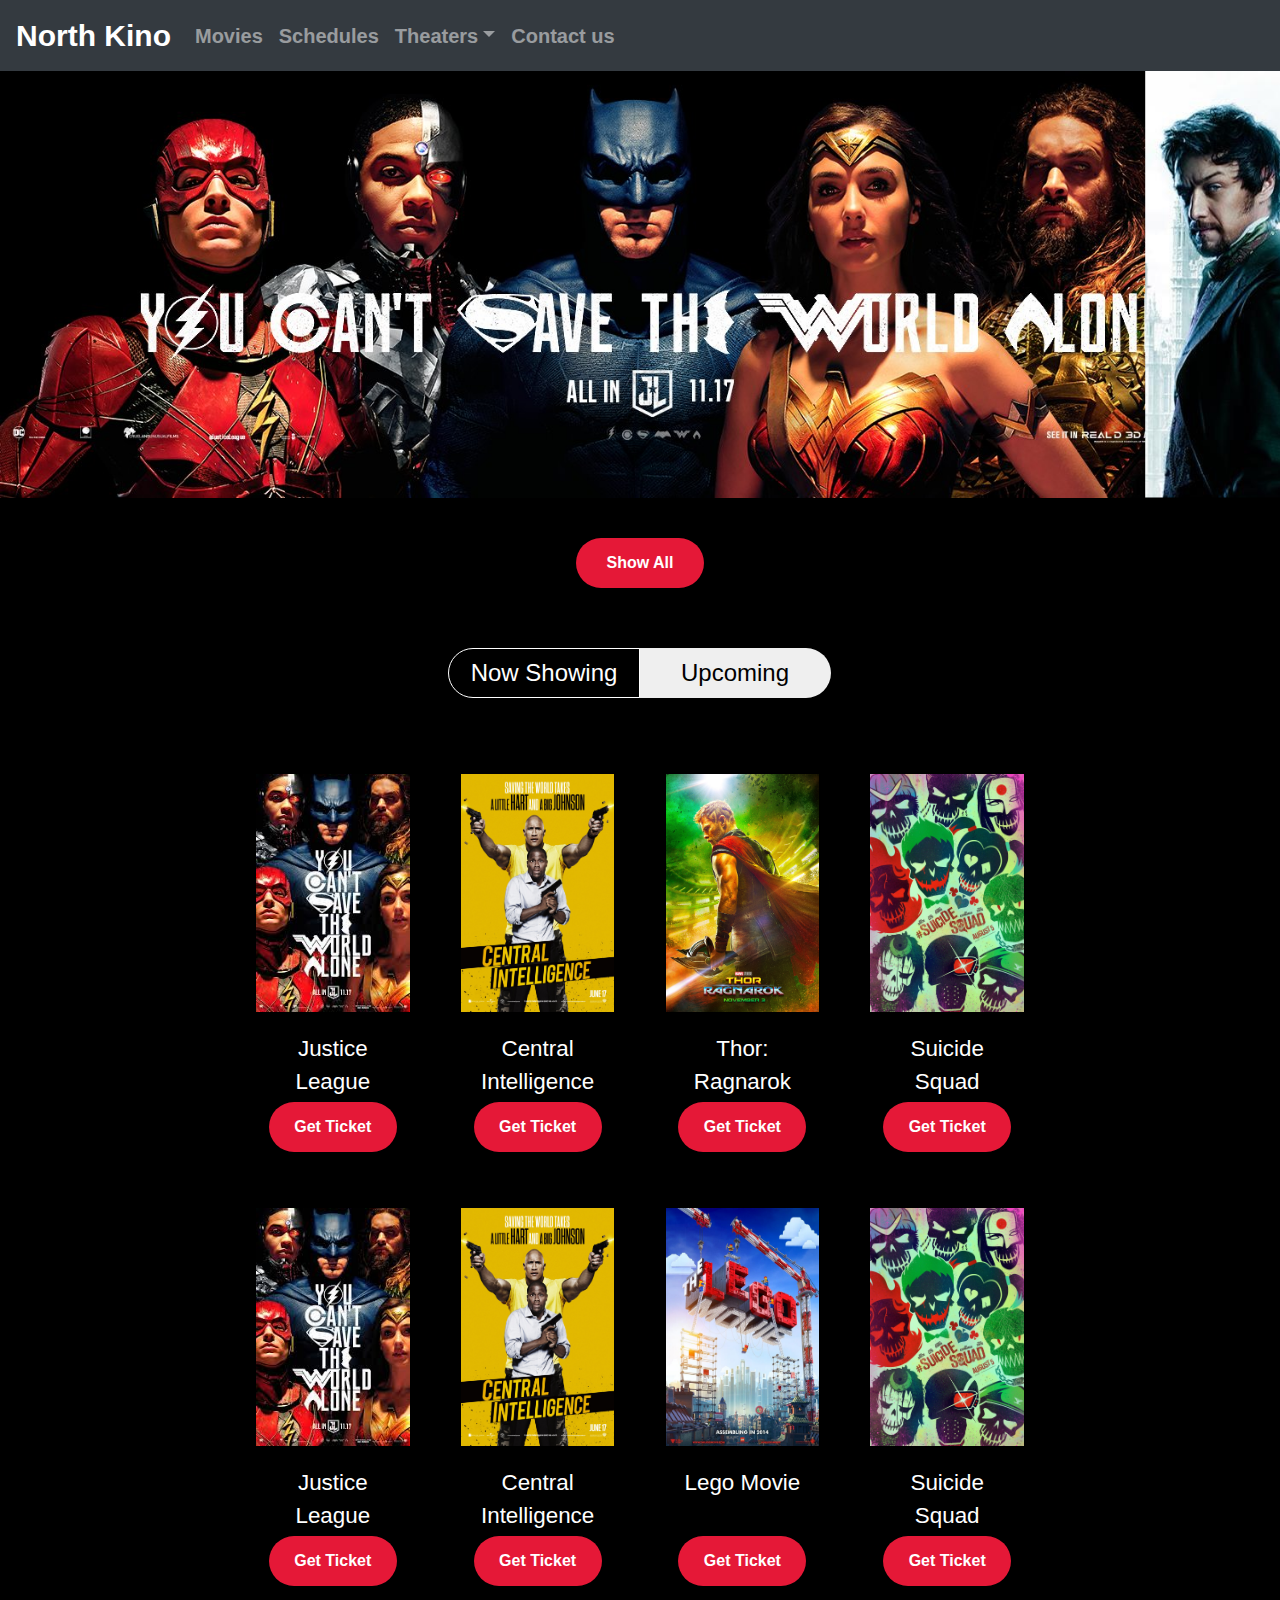
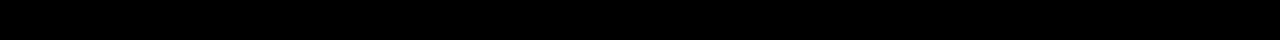
<file: index.html>
<!DOCTYPE html>
<html>
  <head>
    <meta charset="utf-8">
    <title>North Kino</title>

    <meta name="viewport" content="width=device-width, initial-scale=1">
      <link rel="stylesheet" href="css/bootstrap.min.css">
      <script src="https://ajax.googleapis.com/ajax/libs/jquery/3.2.1/jquery.min.js"></script>
      <script src="js/bootstrap.bundle.min.js" charset="utf-8"></script>
      <link rel="stylesheet" href="css/custom.css">
      <script src="gsapIntro_files/TweenMax.min.js.download" charset="utf-8"></script>
  </head>
  <body>

    <div id="navbar-movie">
      <nav class="navbar navbar-expand-md bg-dark navbar-dark">
        <!-- Brand -->
        <a class="navbar-brand" href="index.html">North Kino</a>

        <!-- Toggler/collapsibe Button -->
        <button class="navbar-toggler" type="button" data-toggle="collapse" data-target="#collapsibleNavbar">
          <span class="navbar-toggler-icon"></span>
        </button>

        <!-- Navbar links -->
        <div class="collapse navbar-collapse" id="collapsibleNavbar">
          <ul class="navbar-nav">
            <li class="nav-item">
              <a class="nav-link" href="index.html#two-tabs" id="Movies-nav">Movies</a>
            </li>
            <li class="nav-item">
              <a class="nav-link" href="Choose-Theaters.html">Schedules</a>
            </li>
            <li class="nav-item dropdown">
              <a class="nav-link dropdown-toggle" href="Choose-Theaters.html" id="navbardrop" data-toggle="dropdown">Theaters</a>
              <div class="dropdown-menu">
                <a class="dropdown-item" href="Helsinki.html">Helsinki</a>
                <a class="dropdown-item" href="Turku.html">Turku</a>
                <a class="dropdown-item" href="Tampere.html">Tampere</a>
                <a class="dropdown-item" href="Oulu.html">Oulu</a>
                <a class="dropdown-item" href="Rovaniemi,html">Rovaniemi</a>
              </div>
            </li>
            <li class="nav-item">
              <a class="nav-link" href="#">Contact us</a>
            </li>
          </ul>
        </div>
      </nav>

    </div>

    <div class="movie-banner-container">
      <a href="MovieDetail1.html"> <img class="movie-banner" id="movie-banner-1" src="image/1.jpg" alt=""> </a>
      <a href="#"> <img class="movie-banner" id="movie-banner-2" src="image/5.jpg" alt=""> </a>
      <a href="MovieDetail3.html"> <img class="movie-banner" id="movie-banner-3" src="image/3.jpg" alt=""> </a>
      <a href="MovieDetail2.html"> <img class="movie-banner" id="movie-banner-4" src="image/2.jpg" alt=""> </a>
      <a href="MovieDetail4.html"> <img class="movie-banner" id="movie-banner-5" src="image/4.jpg" alt=""> </a>
      <a href="#"> <img class="movie-banner" id="movie-banner-6" src="image/1.jpg" alt=""> </a>
      <a href="#"> <img class="movie-banner" id="movie-banner-7" src="image/5.jpg" alt=""> </a>
      <a href="#"> <img class="movie-banner" id="movie-banner-8" src="image/1.jpg" alt=""> </a>
      <a href="#"> <img class="movie-banner" id="movie-banner-9" src="image/2.jpg" alt=""> </a>
      <a href="#"> <img class="movie-banner" id="movie-banner-10" src="image/4.jpg" alt=""> </a>
    </div>

    <button id="minimize-button" class="button" onclick="showAll()">Show All</button>

    <div class="btn-group" id="two-tabs">
      <button type="button" id="showing-tab" class="btn tab-button-1" onclick="nowShowing()">Now Showing</button>
      <button type="button" id="coming-tab" class="btn tab-button-1 active" onclick="upComing()">Upcoming</button>
    </div>

    <div id="Showing-movie">
      <div id="movie-poster-container1" class="movie-poster-container">
        <a href="MovieDetail1.html"> <img class="movie-poster" id="movie-poster-1" src="image/poster1.jpg"> </a>
        <a href="MovieDetail2.html"> <img class="movie-poster" id="movie-poster-2" src="image/poster2.jpg"> </a>
        <a href="MovieDetail3.html"> <img class="movie-poster" id="movie-poster-3" src="image/poster3.jpg"> </a>
        <a href="MovieDetail4.html"> <img class="movie-poster" id="movie-poster-4" src="image/poster4.jpg"> </a>
      </div>

      <div id="" class="title-container">
        <p class="title-under">Justice League</p>
        <p class="title-under">Central Intelligence</p>
        <p class="title-under">Thor: Ragnarok</p>
        <p class="title-under">Suicide Squad</p>
      </div>

      <div id="button-container1" class="button-container">
        <a href="MovieTicket1.html"><button class="get-ticket button" onclick="">Get Ticket</button></a>
        <a href="MovieTicket2.html"><button class="get-ticket button" onclick="">Get Ticket</button></a>
        <a href="MovieTicket3.html"><button class="get-ticket button" onclick="">Get Ticket</button></a>
        <a href="MovieTicket4.html"><button class="get-ticket button" onclick="">Get Ticket</button></a>
      </div>

      <div id="movie-poster-container2" class="movie-poster-container">
        <a href="#"> <img class="movie-poster" id="movie-poster-5" src="image/poster1.jpg"> </a>
        <a href="#"> <img class="movie-poster" id="movie-poster-6" src="image/poster2.jpg"> </a>
        <a href="#"> <img class="movie-poster" id="movie-poster-7" src="image/poster10.jpg"> </a>
        <a href="#"> <img class="movie-poster" id="movie-poster-8" src="image/poster4.jpg"> </a>
      </div>

      <div id="" class="title-container">
        <p class="title-under">Justice League</p>
        <p class="title-under">Central Intelligence</p>
        <p class="title-under">Lego Movie</p>
        <p class="title-under">Suicide Squad</p>
      </div>

      <div id="button-container2" class="button-container">
        <a href="#"><button class="get-ticket button" onclick="">Get Ticket</button></a>
        <a href="#"><button class="get-ticket button" onclick="">Get Ticket</button></a>
        <a href="#"><button class="get-ticket button" onclick="">Get Ticket</button></a>
        <a href="#"><button class="get-ticket button" onclick="">Get Ticket</button></a>
      </div>
    </div>

    <div id="Coming-movie">
      <div id="movie-poster-container3" class="movie-poster-container">
        <a href="#"> <img class="movie-poster movie-poster-left" id="coming-poster-1" src="image/poster5.jpg"> </a>
        <a href="#"> <img class="movie-poster movie-poster-left" id="coming-poster-2" src="image/poster6.jpg"> </a>
        <a href="#"> <img class="movie-poster" id="coming-poster-3" src="image/poster7.jpg"> </a>
        <a href="#"> <img class="movie-poster" id="coming-poster-4" src="image/poster8.jpg"> </a>
      </div>

      <div id="" class="title-container">
        <p class="title-under-left">Civil War</p>
        <p class="title-under-left">La La Land</p>
        <p class="title-under">Love, Rosie</p>
        <p class="title-under">About Time</p>
      </div>

      <div id="button-container3" class="button-container">
        <a href="#"><button class="get-ticket advance-ticket button" onclick="">Advance Ticket</button></a>
        <a href="#"><button class="get-ticket advance-ticket button" onclick="">Advance Ticket</button></a>
        <a href="#"><button class="get-ticket button" onclick="">Advance Ticket</button></a>
        <a href="#"><button class="get-ticket button" onclick="">Advance Ticket</button></a>
      </div>

      <div id="movie-poster-container4" class="movie-poster-container">
        <a href="#"> <img class="movie-poster movie-poster-left" id="coming-poster-5" src="image/poster5.jpg"> </a>
        <a href="#"> <img class="movie-poster movie-poster-left" id="coming-poster-6" src="image/poster6.jpg"> </a>
        <a href="#"> <img class="movie-poster" id="coming-poster-7" src="image/poster7.jpg"> </a>
        <a href="#"> <img class="movie-poster" id="coming-poster-8" src="image/poster8.jpg"> </a>
      </div>

      <div id="" class="title-container">
        <p class="title-under-left">Civil War</p>
        <p class="title-under-left">La La Land</p>
        <p class="title-under">Love, Rosie</p>
        <p class="title-under">About Time</p>
      </div>

      <div id="button-container5" class="button-container">
        <a href="#"><button class="get-ticket advance-ticket button" onclick="">Advance Ticket</button></a>
        <a href="#"><button class="get-ticket advance-ticket button" onclick="">Advance Ticket</button></a>
        <a href="#"><button class="get-ticket button" onclick="">Advance Ticket</button></a>
        <a href="#"><button class="get-ticket button" onclick="">Advance Ticket</button></a>
      </div>
    </div>

    <script src="js/custom.js" charset="utf-8"></script>
  </body>
</html>
</file>
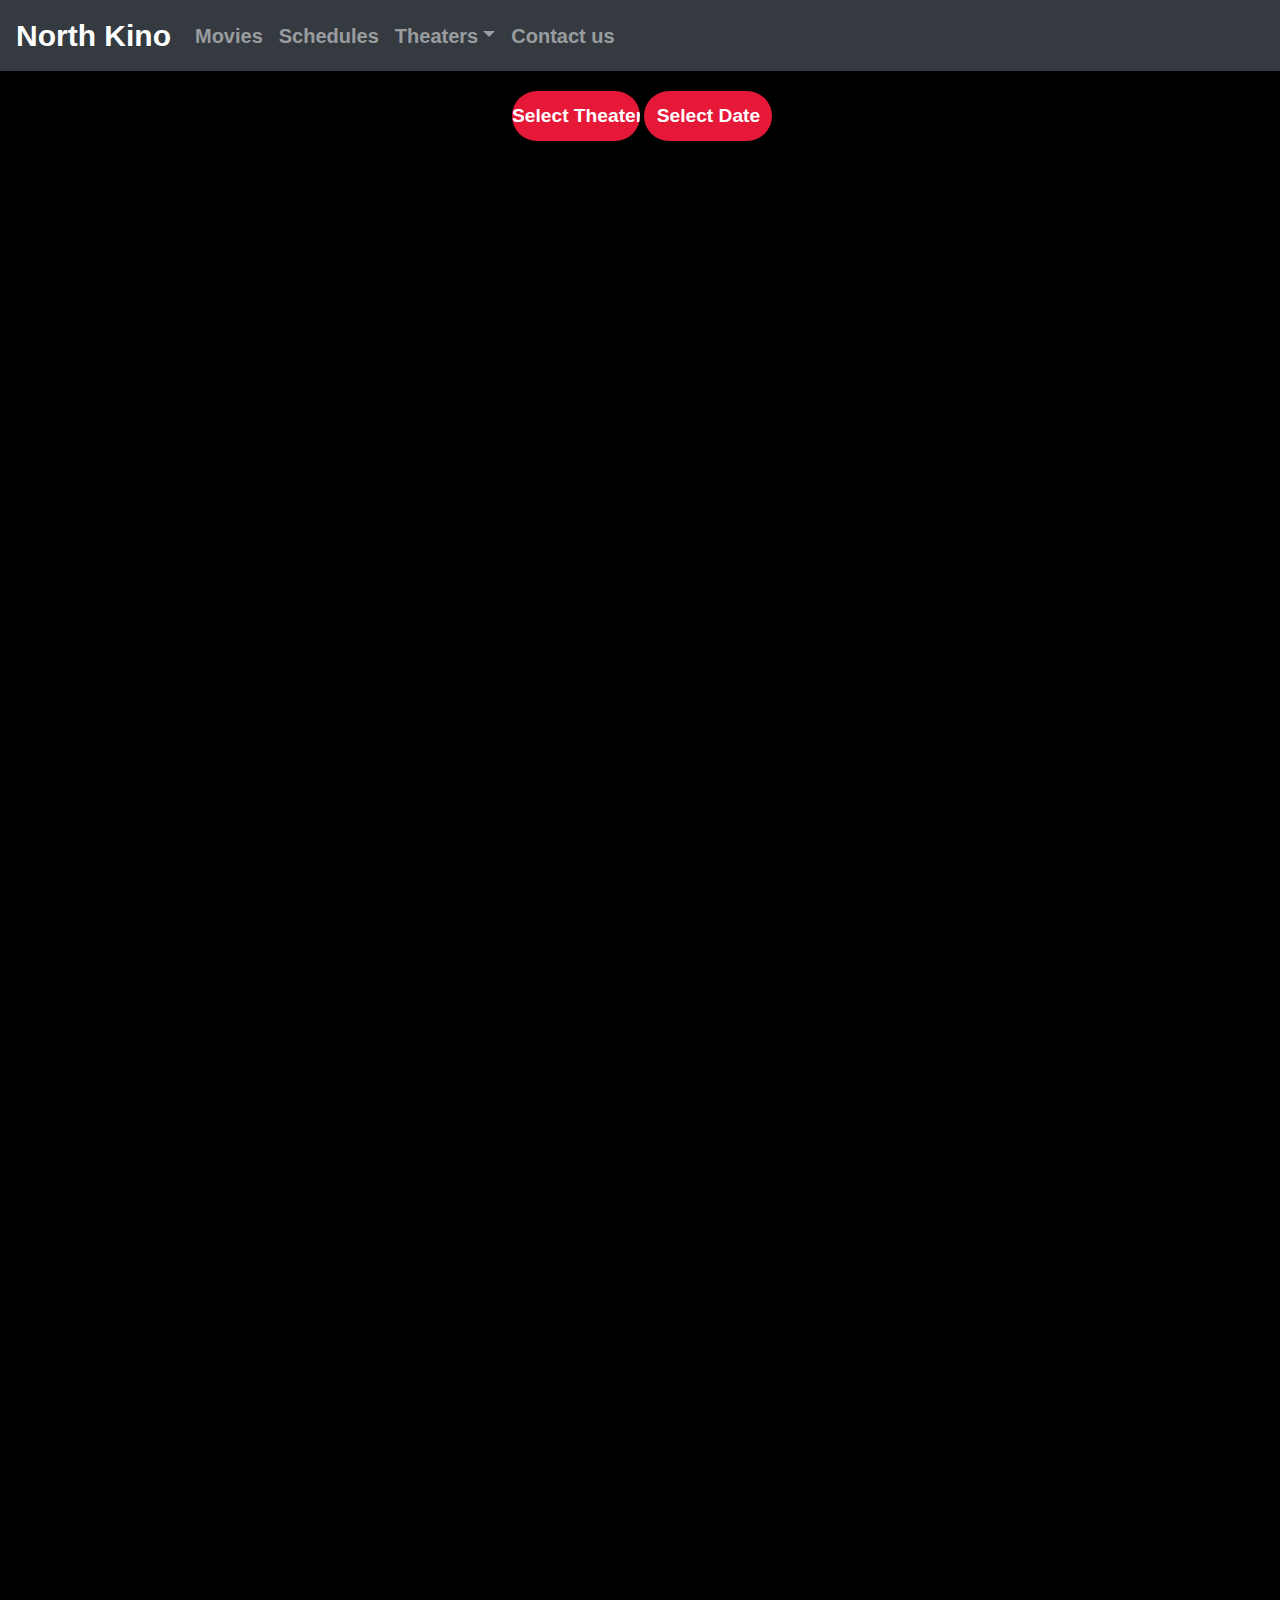
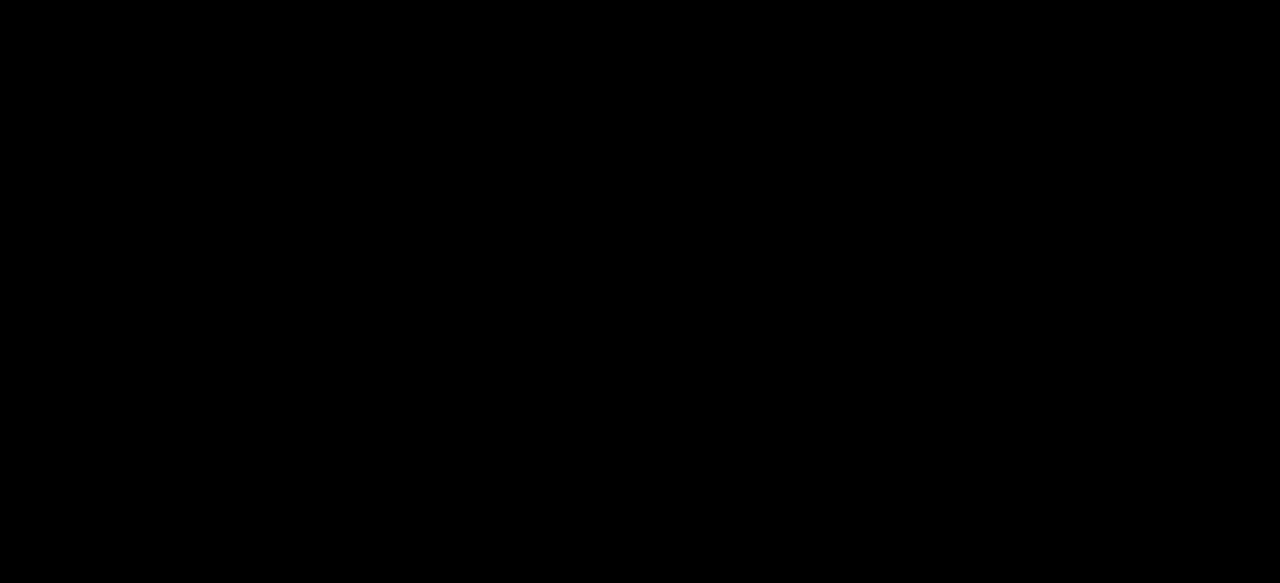
<file: Choose-Theaters.html>
<!DOCTYPE html>
<html>
  <head>
    <meta charset="utf-8">
    <title>North Kino</title>

    <meta name="viewport" content="width=device-width, initial-scale=1">
      <link rel="stylesheet" href="css/bootstrap.min.css">
      <script src="https://ajax.googleapis.com/ajax/libs/jquery/3.2.1/jquery.min.js"></script>
      <script src="js/bootstrap.bundle.min.js" charset="utf-8"></script>
      <link rel="stylesheet" href="css/custom.css">
      <link rel="stylesheet" href="css/choose.css">
      <script src="gsapIntro_files/TweenMax.min.js.download" charset="utf-8"></script>
  </head>
  <body>
    <div id="navbar-movie">
      <nav class="navbar navbar-expand-md bg-dark navbar-dark">
        <!-- Brand -->
        <a class="navbar-brand" href="index.html">North Kino</a>

        <!-- Toggler/collapsibe Button -->
        <button class="navbar-toggler" type="button" data-toggle="collapse" data-target="#collapsibleNavbar">
          <span class="navbar-toggler-icon"></span>
        </button>

        <!-- Navbar links -->
        <div class="collapse navbar-collapse" id="collapsibleNavbar">
          <ul class="navbar-nav">
            <li class="nav-item">
              <a class="nav-link" href="index.html#two-tabs" id="Movies-nav">Movies</a>
            </li>
            <li class="nav-item">
              <a class="nav-link" href="Choose-Theaters.html">Schedules</a>
            </li>
            <li class="nav-item dropdown">
              <a class="nav-link dropdown-toggle" href="Choose-Theaters.html" id="navbardrop" data-toggle="dropdown">Theaters</a>
              <div class="dropdown-menu">
                <a class="dropdown-item" href="Helsinki.html">Helsinki</a>
                <a class="dropdown-item" href="Turku.html">Turku</a>
                <a class="dropdown-item" href="Tampere.html">Tampere</a>
                <a class="dropdown-item" href="Oulu.html">Oulu</a>
                <a class="dropdown-item" href="Rovaniemi,html">Rovaniemi</a>
              </div>
            </li>
            <li class="nav-item">
              <a class="nav-link" href="#">Contact us</a>
            </li>
          </ul>
        </div>
      </nav>
    </div>

    <div class="button-container-choose">
      <select id="ChoosePlace" class="select-style">
        <option>Select Theater</option>
        <option>Helsinki</option>
        <option>Turku</option>
        <option>Tampere</option>
        <option>Oulu</option>
        <option>Rovaniemi</option>
      </select>

      <select id="ChooseDate" class="select-style" onchange="showMovie()">
        <option>Select Date</option>
        <option>25/12/2017</option>
        <option>26/12/2017</option>
        <option>27/12/2017</option>
        <option>28/12/2017</option>
        <option>29/12/2017</option>
      </select>
    </div>

    <div id="all-current-movie">
      <div class="choose-theater-movie-container">
        <a href="MovieDetail1.html"> <img class="poster" src="image/poster1.jpg" alt=""></a>

        <div class="name-option">
          <h1 class="name">Justice League</h1>
          <div class="time">
            <button class="time-button">8:45am</button>
            <button class="time-button">10:15am</button>
            <button class="time-button">11:45am</button>
          </div>
          <div class="time">
            <button class="time-button">9:45pm</button>
            <button class="time-button">10:45pm</button>
          </div>
          <div class="choose-thater-ticket">
            <a href="MovieTicket1.html"><button class="get-ticket button" onclick="">Get Ticket</button></a>
          </div>
        </div>
      </div>

      <div class="choose-theater-movie-container">
      <a href="MovieDetail2.html"> <img class="poster" src="image/poster2.jpg" alt=""></a>

        <div class="name-option">
          <h1 class="name">Central Intelligence</h1>
          <div class="time">
            <button class="time-button">8:45am</button>
            <button class="time-button">10:15am</button>
            <button class="time-button">11:45am</button>
          </div>
          <div class="time">
            <button class="time-button">9:45pm</button>
            <button class="time-button">10:45pm</button>
          </div>
          <div class="choose-thater-ticket">
            <a href="MovieTicket2.html"><button class="get-ticket button" onclick="">Get Ticket</button></a>
          </div>
        </div>
      </div>

      <div class="choose-theater-movie-container">
        <a href="MovieDetail3.html"> <img class="poster" src="image/poster3.jpg" alt=""></a>

        <div class="name-option">
          <h1 class="name">Thor-Ragnarok</h1>
          <div class="time">
            <button class="time-button">8:45am</button>
            <button class="time-button">10:15am</button>
            <button class="time-button">11:45am</button>
          </div>
          <div class="time">
            <button class="time-button">9:45pm</button>
            <button class="time-button">10:45pm</button>
          </div>
          <div class="choose-thater-ticket">
            <a href="MovieTicket3.html"><button class="get-ticket button" onclick="">Get Ticket</button></a>
          </div>
        </div>
      </div>

      <div class="choose-theater-movie-container">
        <a href="MovieDetail4.html"> <img class="poster" src="image/poster4.jpg" alt=""></a> 

        <div class="name-option">
          <h1 class="name">Suicide Squad</h1>
          <div class="time">
            <button class="time-button">8:45am</button>
            <button class="time-button">10:15am</button>
            <button class="time-button">11:45am</button>
          </div>
          <div class="time">
            <button class="time-button">9:45pm</button>
            <button class="time-button">10:45pm</button>
          </div>
          <div class="choose-thater-ticket">
            <a href="MovieTicket4.html"><button class="get-ticket button" onclick="">Get Ticket</button></a>
          </div>
        </div>
      </div>
    </div>

    <script type="text/javascript">
      function showMovie(){
        document.getElementById('all-current-movie').style.opacity = '1';
        document.getElementById('all-current-movie').style.marginTop = '5vh';
      }
    </script>

  </body>
</html>
</file>
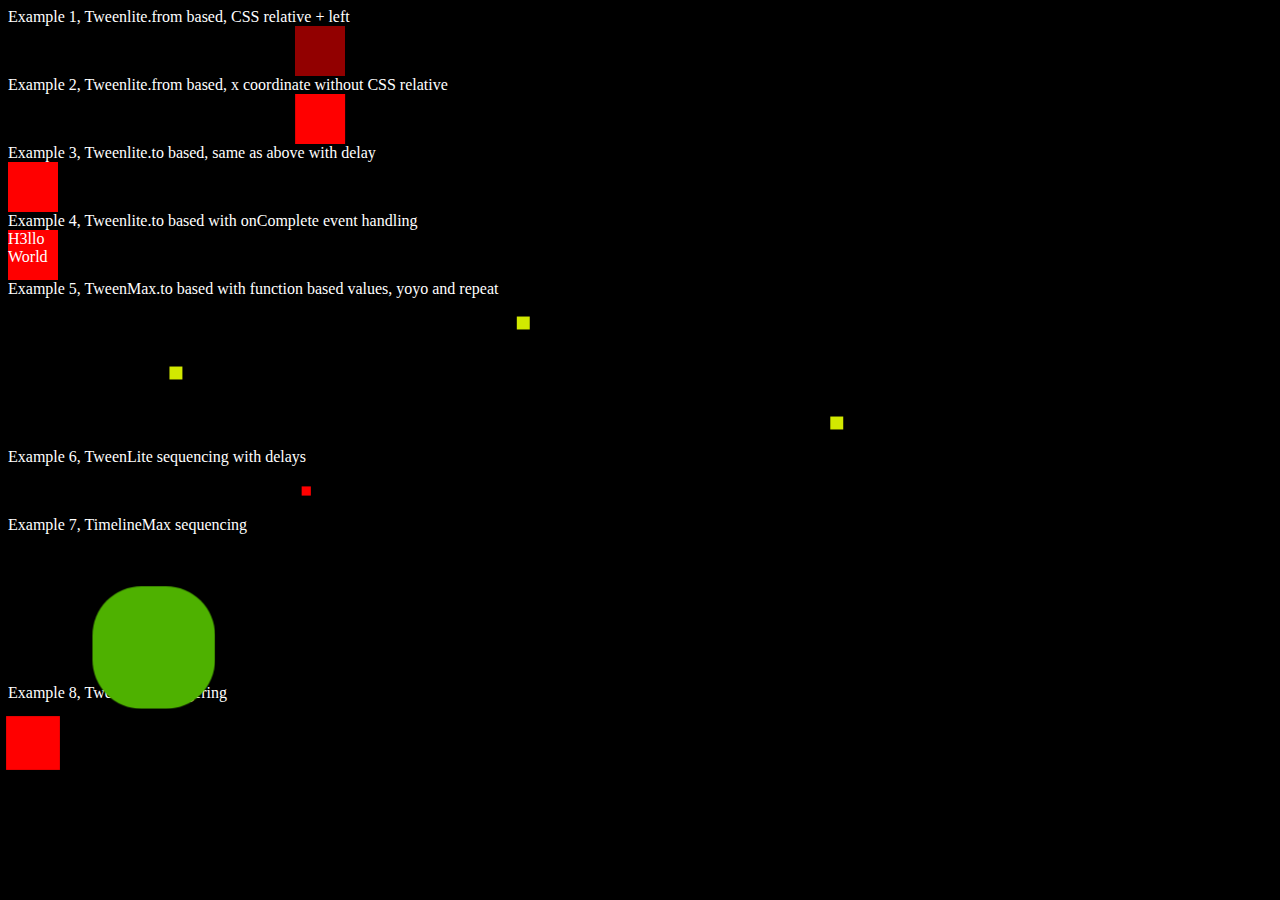
<file: gsapIntro.html>
<!-- saved from url=(0082)https://moodle.oamk.fi/pluginfile.php/203524/mod_resource/content/0/gsapIntro.html -->
<html><head><meta http-equiv="Content-Type" content="text/html; charset=UTF-8">
        <script src="./gsapIntro_files/TweenMax.min.js.download"></script>
        <script>
            window.onload = function() {

                TweenLite.from(document.getElementById("e1"), // element
                               2,   // duration
                                {   // tween parameters
                                    opacity:0,
                                    left:"0px"
                                });


                TweenLite.from(document.getElementById("e2"), // element
                               2,   // duration
                               {   // tween parameters
                                   x: 0
                               });

                TweenLite.to(document.getElementById("e3"), // element
                               2,   // duration
                               {       // tween parameters
                                   x: 500,
                                   delay: 3
                               });

                TweenLite.to(document.getElementById("e4"), // element
                               4,   // duration
                               {      // tween parameters
                                    x: 500,
                                    backgroundColor: "#00FF00",
                                    delay: 1,
                                    onCompleteParams: ["{self}"],
                                    onComplete: function(a){
                                        a.reverse();
										document.getElementById("e4").innerHTML = "HEllo World"
                                    }
                               });
                TweenMax.to(document.querySelectorAll(".e5"), // elements
                               1,   // duration
                               {    // tween parameters
                                    x: function() // function based value
                                    {
                                        return Math.random() * 1000;
                                    },
                                    backgroundColor: "#FFFF00",
                                    yoyo: true,  // executes automatic reverse
                                    repeat: 2,  // -1 is repeat indefinitely
                                    scale: 0.1,
                                    delay: 1
                               });

                TweenLite.to(document.querySelectorAll("#e6"), // elements
                               1,   // duration
                               {    // tween parameters
                                    x: 250,
                                    scale: 0.1
                               });
                TweenLite.to(document.querySelectorAll("#e6"), // elements  //sequence animation
                1,   // duration
                {    // tween parameters
                    x: 500,
                    scale: 2,
                    delay: 1
                });

                var e7tl = new TimelineMax({ repeat: -1, repeatDelay: 0 });
                var e7 = document.querySelectorAll("#e7");
                e7tl.add( TweenLite.to(e7, 1, { x: 250, borderRadius: 25, scale: 2, ease: Power1.easeIn}));
                e7tl.add( TweenLite.to(e7, 1, { y: 100, ease: Power0.easeNone, backgroundColor: "#00FF00" }), "-=1" ) // The last parameter controls the position of the tween in timeline, -=1 moves it one second backwards
                .add( TweenLite.to(e7, 1, { x: 0, scale: 4, ease: Power0.easeNone }) )
                .add( TweenLite.to(e7, 2, { y: 0, borderRadius: 0, scale: 1, ease: Power1.easeOut }) );

				// http://greensock.com/docs/#/HTML5/GSAP/TweenMax/staggerFrom/
				TweenMax.staggerFrom(".e8",
									1,
									{scale:0.5, opacity:0, delay:0.5, ease:Elastic.easeOut, force3D:true},
									1);

            }
        </script><style></style>
        <style>
            *
            {
                color: white;
            }

            body
            {
                background-color: black;
            }

            div
            {
                width: 50px;
                height: 50px;
                background-color: red;
            }

            #e1
            {
                position: relative;
            }

            .e5
            {
                background-color: green;
            }

			.e8
			{
				float: left;
				margin-right: 10px;
			}
        </style>
    </head>
    <body>
        Example 1, Tweenlite.from based, CSS relative + left
        <div id="e1" style="left: 500px; opacity: 1;">
        </div>
        Example 2, Tweenlite.from based, x coordinate without CSS relative
        <div id="e2" style="transform: matrix(1, 0, 0, 1, 500, 0);">
        </div>
        Example 3, Tweenlite.to based, same as above with delay
        <div id="e3" style="transform: matrix(1, 0, 0, 1, 0, 0);">
        </div>
        Example 4, Tweenlite.to based with onComplete event handling
        <div id="e4" style="background-color: rgb(255, 0, 0); transform: matrix(1, 0, 0, 1, 0, 0);">H3llo World</div>
        Example 5, TweenMax.to based with function based values, yoyo and repeat
        <div class="e5" style="background-color: rgb(210, 233, 0); transform: translate3d(490.273px, 0px, 0px) scale(0.25876, 0.25876);">
        </div>
        <div class="e5" style="background-color: rgb(210, 233, 0); transform: translate3d(142.937px, 0px, 0px) scale(0.25876, 0.25876);">
        </div>
        <div class="e5" style="background-color: rgb(210, 233, 0); transform: translate3d(803.764px, 0px, 0px) scale(0.25876, 0.25876);">
        </div>
        Example 6, TweenLite sequencing with delays
        <div id="e6" style="transform: matrix(1, 0, 0, 1, 500, 0);">
        </div>
        Example 7, TimelineMax sequencing
        <div id="e7" style="border-radius: 16px; transform: translate3d(0px, 62.41px, 0px) scale(2.8723, 2.8723);">
        </div>
		<p style="margin-top: 100px;">
			Example 8, TweenMax staggering
			</p><div class="e8" style="opacity: 1; transform: translate3d(0px, 0px, 0px);"></div>
			<div class="e8" style="opacity: 1; transform: translate3d(0px, 0px, 0px);"></div>
			<div class="e8" style="opacity: 1; transform: translate3d(0px, 0px, 0px);"></div>
			<div class="e8" style="opacity: 1; transform: translate3d(0px, 0px, 0px);"></div>
			<div class="e8" style="opacity: 1; transform: translate3d(0px, 0px, 0px);"></div>
		<p></p>

</body></html>
</file>
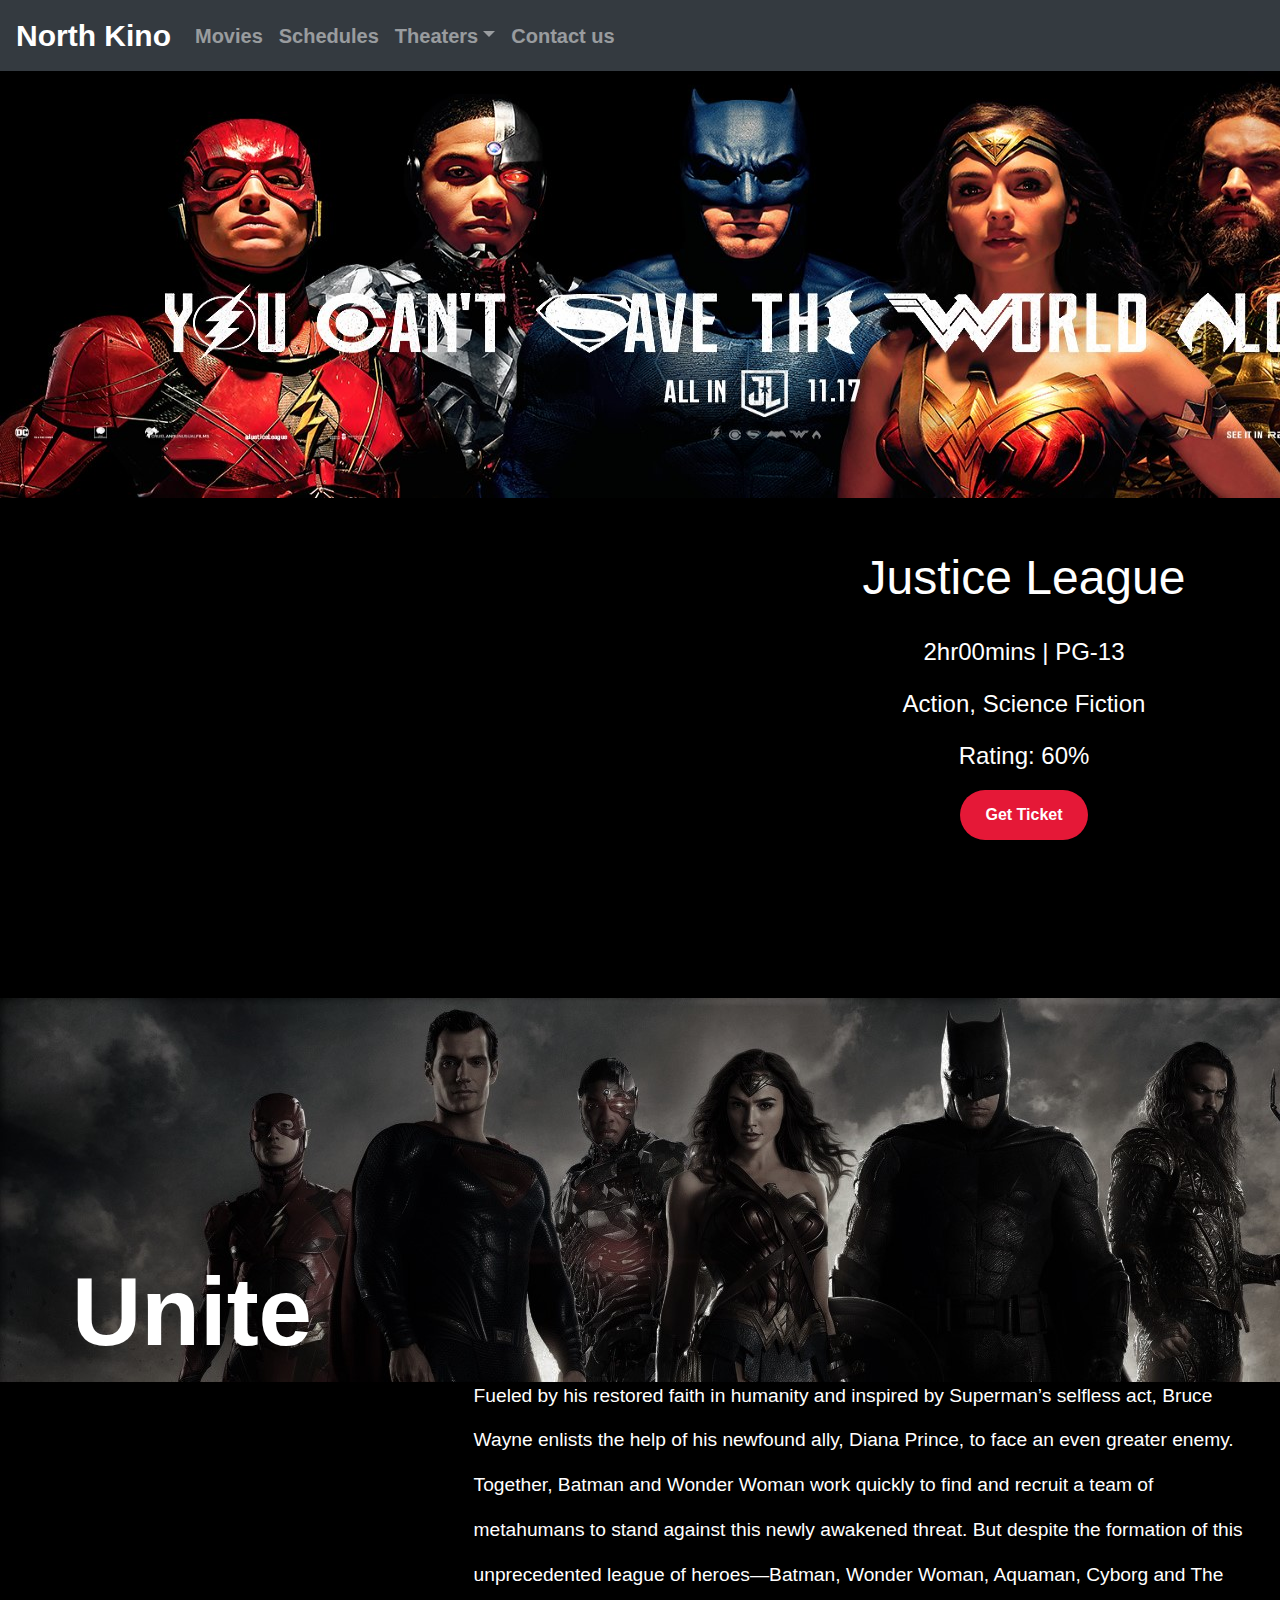
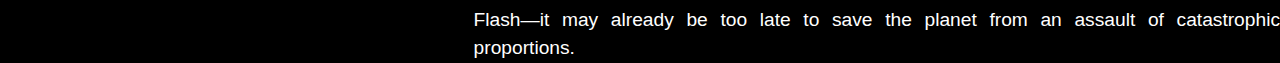
<file: MovieDetail1.html>
<!DOCTYPE html>
<html>
  <head>
    <meta charset="utf-8">
    <title>North Kino</title>

    <meta name="viewport" content="width=device-width, initial-scale=1">
      <link rel="stylesheet" href="css/bootstrap.min.css">
      <script src="https://ajax.googleapis.com/ajax/libs/jquery/3.2.1/jquery.min.js"></script>
      <script src="js/bootstrap.bundle.min.js" charset="utf-8"></script>
      <link rel="stylesheet" href="css/MovieDetail.css">
      <link rel="stylesheet" href="css/custom.css">
      <script src="gsapIntro_files/TweenMax.min.js.download" charset="utf-8"></script>
  </head>
  <body>
    <div id="navbar-movie">
      <nav class="navbar navbar-expand-md bg-dark navbar-dark">
        <!-- Brand -->
        <a class="navbar-brand" href="index.html">North Kino</a>

        <!-- Toggler/collapsibe Button -->
        <button class="navbar-toggler" type="button" data-toggle="collapse" data-target="#collapsibleNavbar">
          <span class="navbar-toggler-icon"></span>
        </button>

        <!-- Navbar links -->
        <div class="collapse navbar-collapse" id="collapsibleNavbar">
          <ul class="navbar-nav">
            <li class="nav-item">
              <a class="nav-link" href="index.html#two-tabs" id="Movies-nav">Movies</a>
            </li>
            <li class="nav-item">
              <a class="nav-link" href="Choose-Theaters.html">Schedules</a>
            </li>
            <li class="nav-item dropdown">
              <a class="nav-link dropdown-toggle" href="Choose-Theaters.html" id="navbardrop" data-toggle="dropdown">Theaters</a>
              <div class="dropdown-menu">
                <a class="dropdown-item" href="Helsinki.html">Helsinki</a>
                <a class="dropdown-item" href="Turku.html">Turku</a>
                <a class="dropdown-item" href="Tampere.html">Tampere</a>
                <a class="dropdown-item" href="Oulu.html">Oulu</a>
                <a class="dropdown-item" href="Rovaniemi,html">Rovaniemi</a>
              </div>
            </li>
            <li class="nav-item">
              <a class="nav-link" href="#">Contact us</a>
            </li>
          </ul>
        </div>
      </nav>

    </div>

    <div class="movie-banner">
      <img class="main-banner" src="image/1.jpg" alt="">
    </div>

    <div class="" id="trailer-container">
      <iframe id="trailer-video" src="https://www.youtube.com/embed/r9-DM9uBtVI?ecver=1" frameborder="0"></iframe>
      <div class="" id="movie-info">
        <h1>Justice League</h1>
        <p>2hr00mins | PG-13</p>
        <p>Action, Science Fiction</p>
        <p>Rating: 60%</p>
        <a href="MovieTicket1.html"><button class="get-ticket button" onclick="">Get Ticket</button></a>
      </div>
    </div>

    <div class="" id="movie-desc" style="background-image: url('image/back1.jpg')">
      <div class="" id="catchy-title">
        <h1>Unite</h1>
      </div>
      <div class="" id="long-desc">
        <p class="first-line">Fueled by his restored faith in humanity and inspired by Superman’s selfless act, Bruce </p>
        <p>Wayne enlists the help of his newfound ally, Diana Prince, to face an even greater enemy. </p>
        <p>Together, Batman and Wonder Woman work quickly to find and recruit a team of </p>
        <p>metahumans to stand against this newly awakened threat. But despite the formation of this </p>
        <p>unprecedented league of heroes—Batman, Wonder Woman, Aquaman, Cyborg and The </p>
        <p>Flash—it may already be too late to save the planet from an assault of catastrophic proportions.</p>
      </div>
    </div>

    <script src="js/custom.js" charset="utf-8"></script>
    <script src="js/MovieDetail.js" charset="utf-8"></script>
  </body>
</html>
</file>
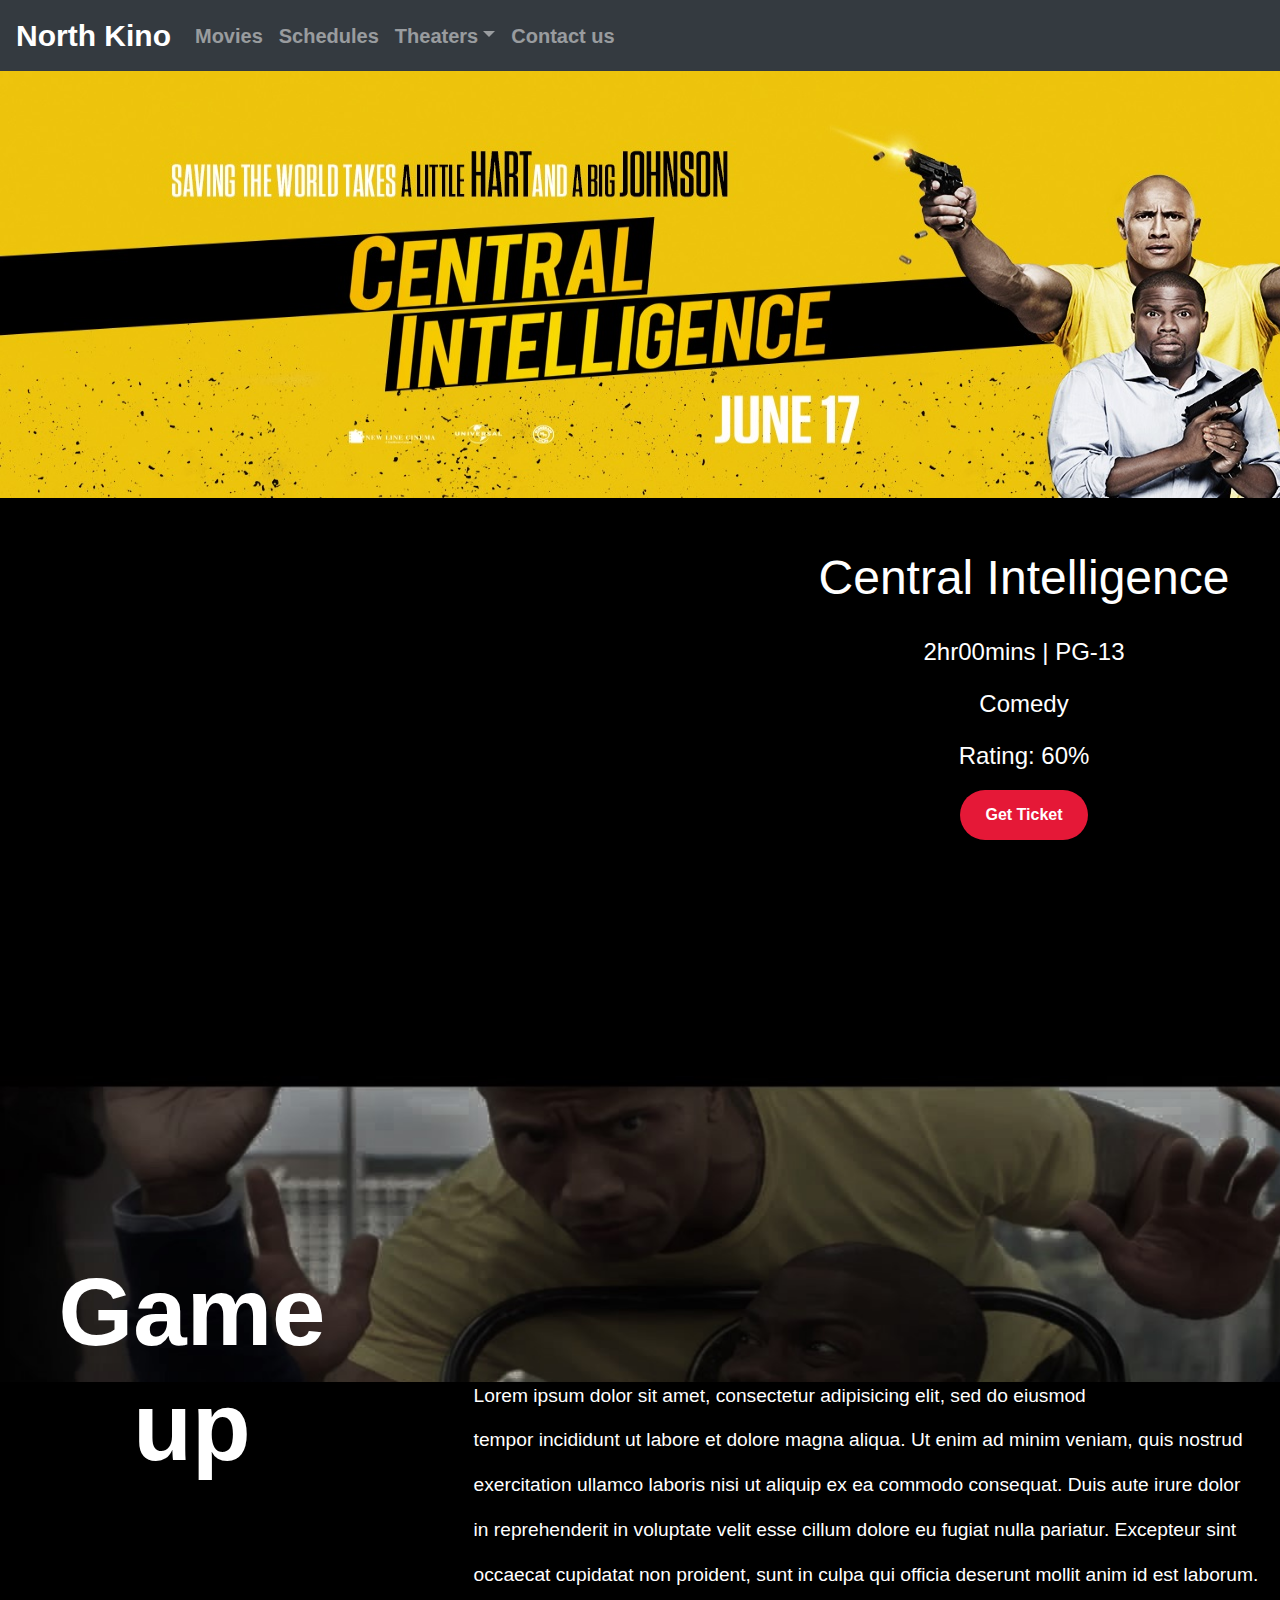
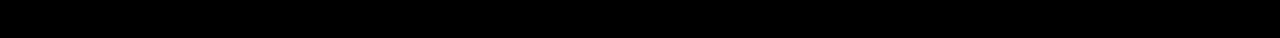
<file: MovieDetail2.html>
<!DOCTYPE html>
<html>
  <head>
    <meta charset="utf-8">
    <title>North Kino</title>

    <meta name="viewport" content="width=device-width, initial-scale=1">
      <link rel="stylesheet" href="css/bootstrap.min.css">
      <script src="https://ajax.googleapis.com/ajax/libs/jquery/3.2.1/jquery.min.js"></script>
      <script src="js/bootstrap.bundle.min.js" charset="utf-8"></script>
      <link rel="stylesheet" href="css/MovieDetail.css">
      <link rel="stylesheet" href="css/custom.css">
      <script src="gsapIntro_files/TweenMax.min.js.download" charset="utf-8"></script>
  </head>
  <body>
    <div id="navbar-movie">
      <nav class="navbar navbar-expand-md bg-dark navbar-dark">
        <!-- Brand -->
        <a class="navbar-brand" href="index.html">North Kino</a>

        <!-- Toggler/collapsibe Button -->
        <button class="navbar-toggler" type="button" data-toggle="collapse" data-target="#collapsibleNavbar">
          <span class="navbar-toggler-icon"></span>
        </button>

        <!-- Navbar links -->
        <div class="collapse navbar-collapse" id="collapsibleNavbar">
          <ul class="navbar-nav">
            <li class="nav-item">
              <a class="nav-link" href="index.html#two-tabs" id="Movies-nav">Movies</a>
            </li>
            <li class="nav-item">
              <a class="nav-link" href="Choose-Theaters.html">Schedules</a>
            </li>
            <li class="nav-item dropdown">
              <a class="nav-link dropdown-toggle" href="Choose-Theaters.html" id="navbardrop" data-toggle="dropdown">Theaters</a>
              <div class="dropdown-menu">
                <a class="dropdown-item" href="Helsinki.html">Helsinki</a>
                <a class="dropdown-item" href="Turku.html">Turku</a>
                <a class="dropdown-item" href="Tampere.html">Tampere</a>
                <a class="dropdown-item" href="Oulu.html">Oulu</a>
                <a class="dropdown-item" href="Rovaniemi,html">Rovaniemi</a>
              </div>
            </li>
            <li class="nav-item">
              <a class="nav-link" href="#">Contact us</a>
            </li>
          </ul>
        </div>
      </nav>

    </div>

    <div class="movie-banner">
      <img class="main-banner" src="image/2.jpg" alt="">
    </div>

    <div class="" id="trailer-container">
      <iframe id="trailer-video" src="https://www.youtube.com/embed/MxEw3elSJ8M?ecver=1" frameborder="0"></iframe>
      <div class="" id="movie-info">
        <h1>Central Intelligence</h1>
        <p>2hr00mins | PG-13</p>
        <p>Comedy</p>
        <p>Rating: 60%</p>
        <a href="MovieTicket2.html"><button class="get-ticket button" onclick="">Get Ticket</button></a>
      </div>
    </div>

    <div class="" id="movie-desc" style="background-image: url('image/back2.jpg'); background-size: 1500px 700px;">
      <div class="" id="catchy-title">
        <h1>Game up</h1>
      </div>
      <div class="" id="long-desc">
        <p class="first-line">Lorem ipsum dolor sit amet, consectetur adipisicing elit, sed do eiusmod</p>
        <p>tempor incididunt ut labore et dolore magna aliqua. Ut enim ad minim veniam, quis nostrud </p>
        <p> exercitation ullamco laboris nisi ut aliquip ex ea commodo consequat. Duis aute irure dolor </p>
        <p> in reprehenderit in voluptate velit esse cillum dolore eu fugiat nulla pariatur. Excepteur sint</p>
        <p> occaecat cupidatat non proident, sunt in culpa qui officia deserunt mollit anim id est laborum.</p>
      </div>
    </div>

    <script src="js/custom.js" charset="utf-8"></script>
    <script src="js/MovieDetail.js" charset="utf-8"></script>
  </body>
</html>
</file>
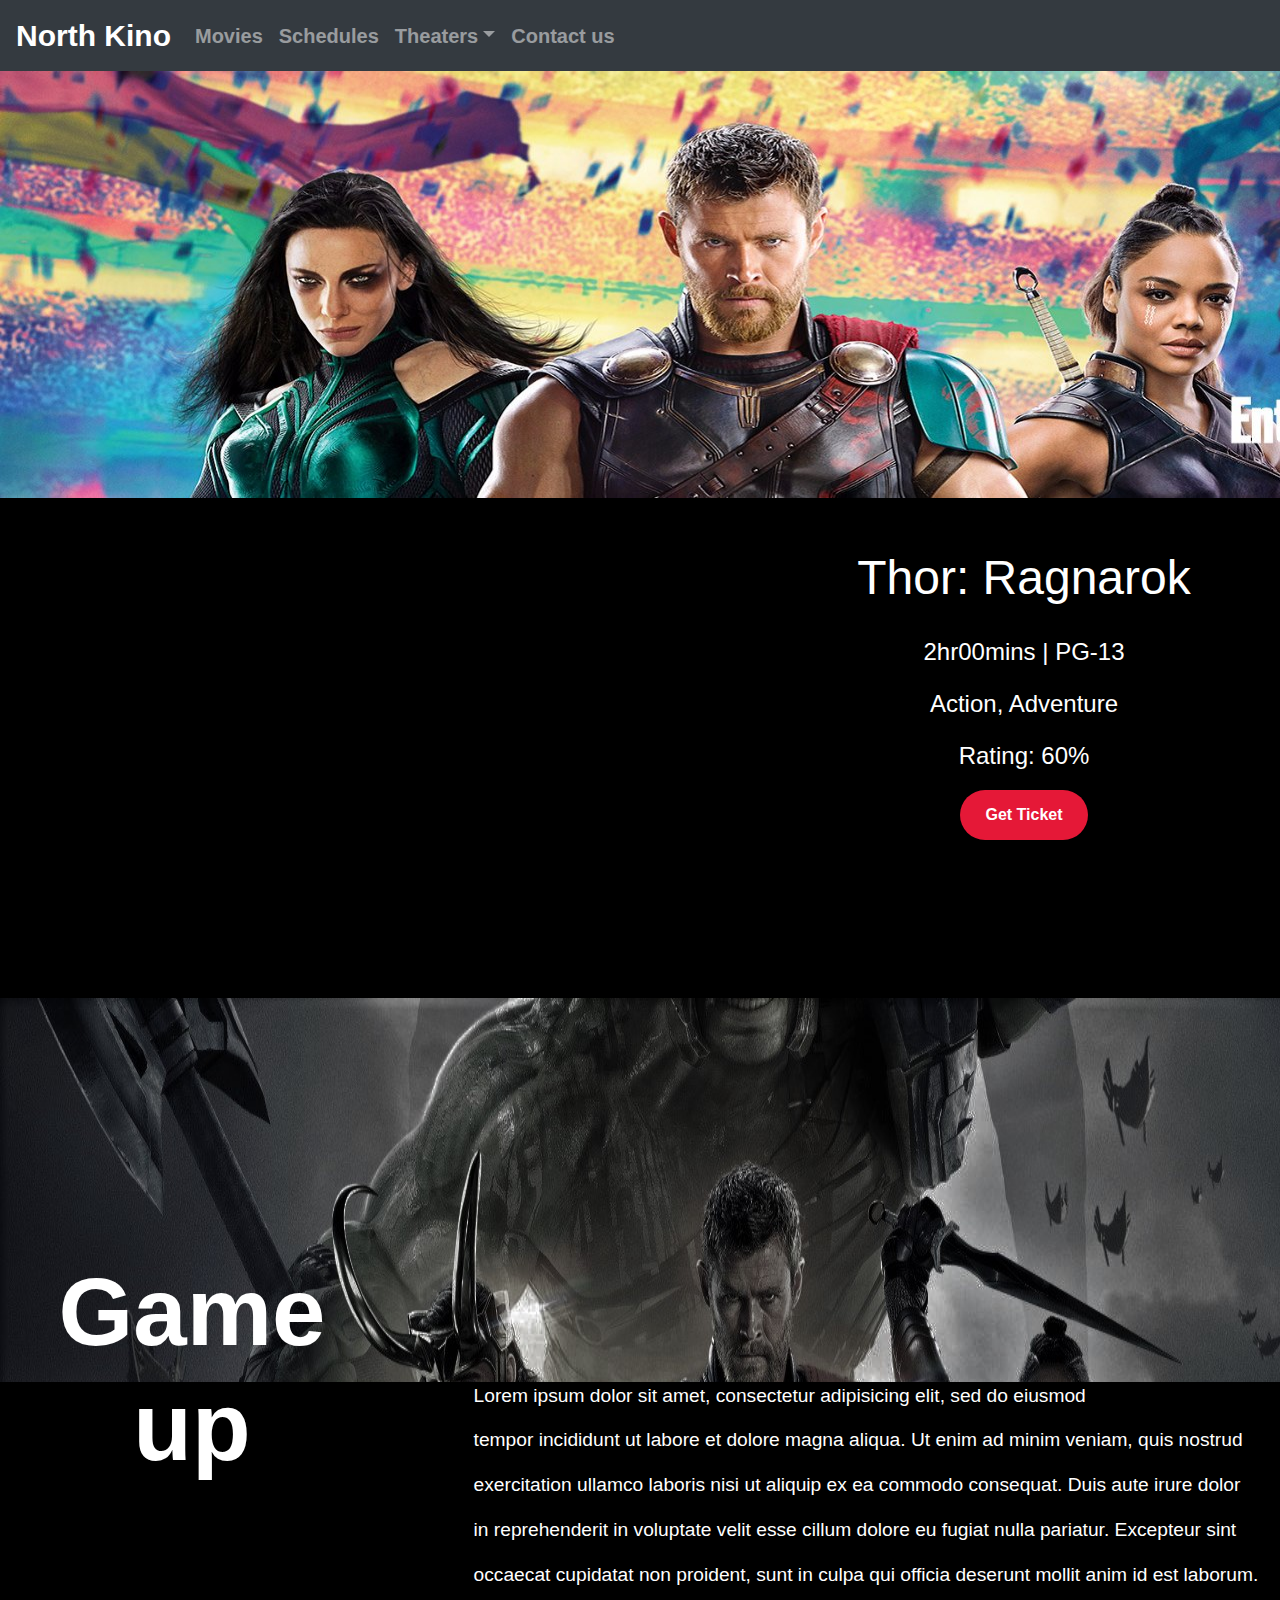
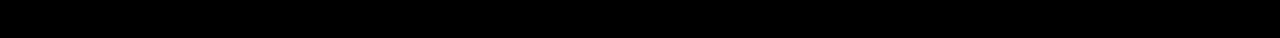
<file: MovieDetail3.html>
<!DOCTYPE html>
<html>
  <head>
    <meta charset="utf-8">
    <title>North Kino</title>

    <meta name="viewport" content="width=device-width, initial-scale=1">
      <link rel="stylesheet" href="css/bootstrap.min.css">
      <script src="https://ajax.googleapis.com/ajax/libs/jquery/3.2.1/jquery.min.js"></script>
      <script src="js/bootstrap.bundle.min.js" charset="utf-8"></script>
      <link rel="stylesheet" href="css/MovieDetail.css">
      <link rel="stylesheet" href="css/custom.css">
      <script src="gsapIntro_files/TweenMax.min.js.download" charset="utf-8"></script>
  </head>
  <body>
    <div id="navbar-movie">
      <nav class="navbar navbar-expand-md bg-dark navbar-dark">
        <!-- Brand -->
        <a class="navbar-brand" href="index.html">North Kino</a>

        <!-- Toggler/collapsibe Button -->
        <button class="navbar-toggler" type="button" data-toggle="collapse" data-target="#collapsibleNavbar">
          <span class="navbar-toggler-icon"></span>
        </button>

        <!-- Navbar links -->
        <div class="collapse navbar-collapse" id="collapsibleNavbar">
          <ul class="navbar-nav">
            <li class="nav-item">
              <a class="nav-link" href="index.html#two-tabs" id="Movies-nav">Movies</a>
            </li>
            <li class="nav-item">
              <a class="nav-link" href="Choose-Theaters.html">Schedules</a>
            </li>
            <li class="nav-item dropdown">
              <a class="nav-link dropdown-toggle" href="Choose-Theaters.html" id="navbardrop" data-toggle="dropdown">Theaters</a>
              <div class="dropdown-menu">
                <a class="dropdown-item" href="Helsinki.html">Helsinki</a>
                <a class="dropdown-item" href="Turku.html">Turku</a>
                <a class="dropdown-item" href="Tampere.html">Tampere</a>
                <a class="dropdown-item" href="Oulu.html">Oulu</a>
                <a class="dropdown-item" href="Rovaniemi,html">Rovaniemi</a>
              </div>
            </li>
            <li class="nav-item">
              <a class="nav-link" href="#">Contact us</a>
            </li>
          </ul>
        </div>
      </nav>

    </div>

    <div class="movie-banner">
      <img class="main-banner" src="image/3.jpg" alt="">
    </div>

    <div class="" id="trailer-container">
      <iframe id="trailer-video" src="https://www.youtube.com/embed/ue80QwXMRHg?ecver=1" frameborder="0"></iframe>
      <div class="" id="movie-info">
        <h1>Thor: Ragnarok</h1>
        <p>2hr00mins | PG-13</p>
        <p>Action, Adventure</p>
        <p>Rating: 60%</p>
        <a href="MovieTicket3.html"><button class="get-ticket button" onclick="">Get Ticket</button></a>
      </div>
    </div>

    <div class="" id="movie-desc" style="background-image: url('image/back3.jpg'); background-size: 1500px 700px;">
      <div class="" id="catchy-title">
        <h1>Game up</h1>
      </div>
      <div class="" id="long-desc">
        <p class="first-line">Lorem ipsum dolor sit amet, consectetur adipisicing elit, sed do eiusmod</p>
        <p>tempor incididunt ut labore et dolore magna aliqua. Ut enim ad minim veniam, quis nostrud </p>
        <p> exercitation ullamco laboris nisi ut aliquip ex ea commodo consequat. Duis aute irure dolor </p>
        <p> in reprehenderit in voluptate velit esse cillum dolore eu fugiat nulla pariatur. Excepteur sint</p>
        <p> occaecat cupidatat non proident, sunt in culpa qui officia deserunt mollit anim id est laborum.</p>
      </div>
    </div>

    <script src="js/custom.js" charset="utf-8"></script>
    <script src="js/MovieDetail.js" charset="utf-8"></script>
  </body>
</html>
</file>
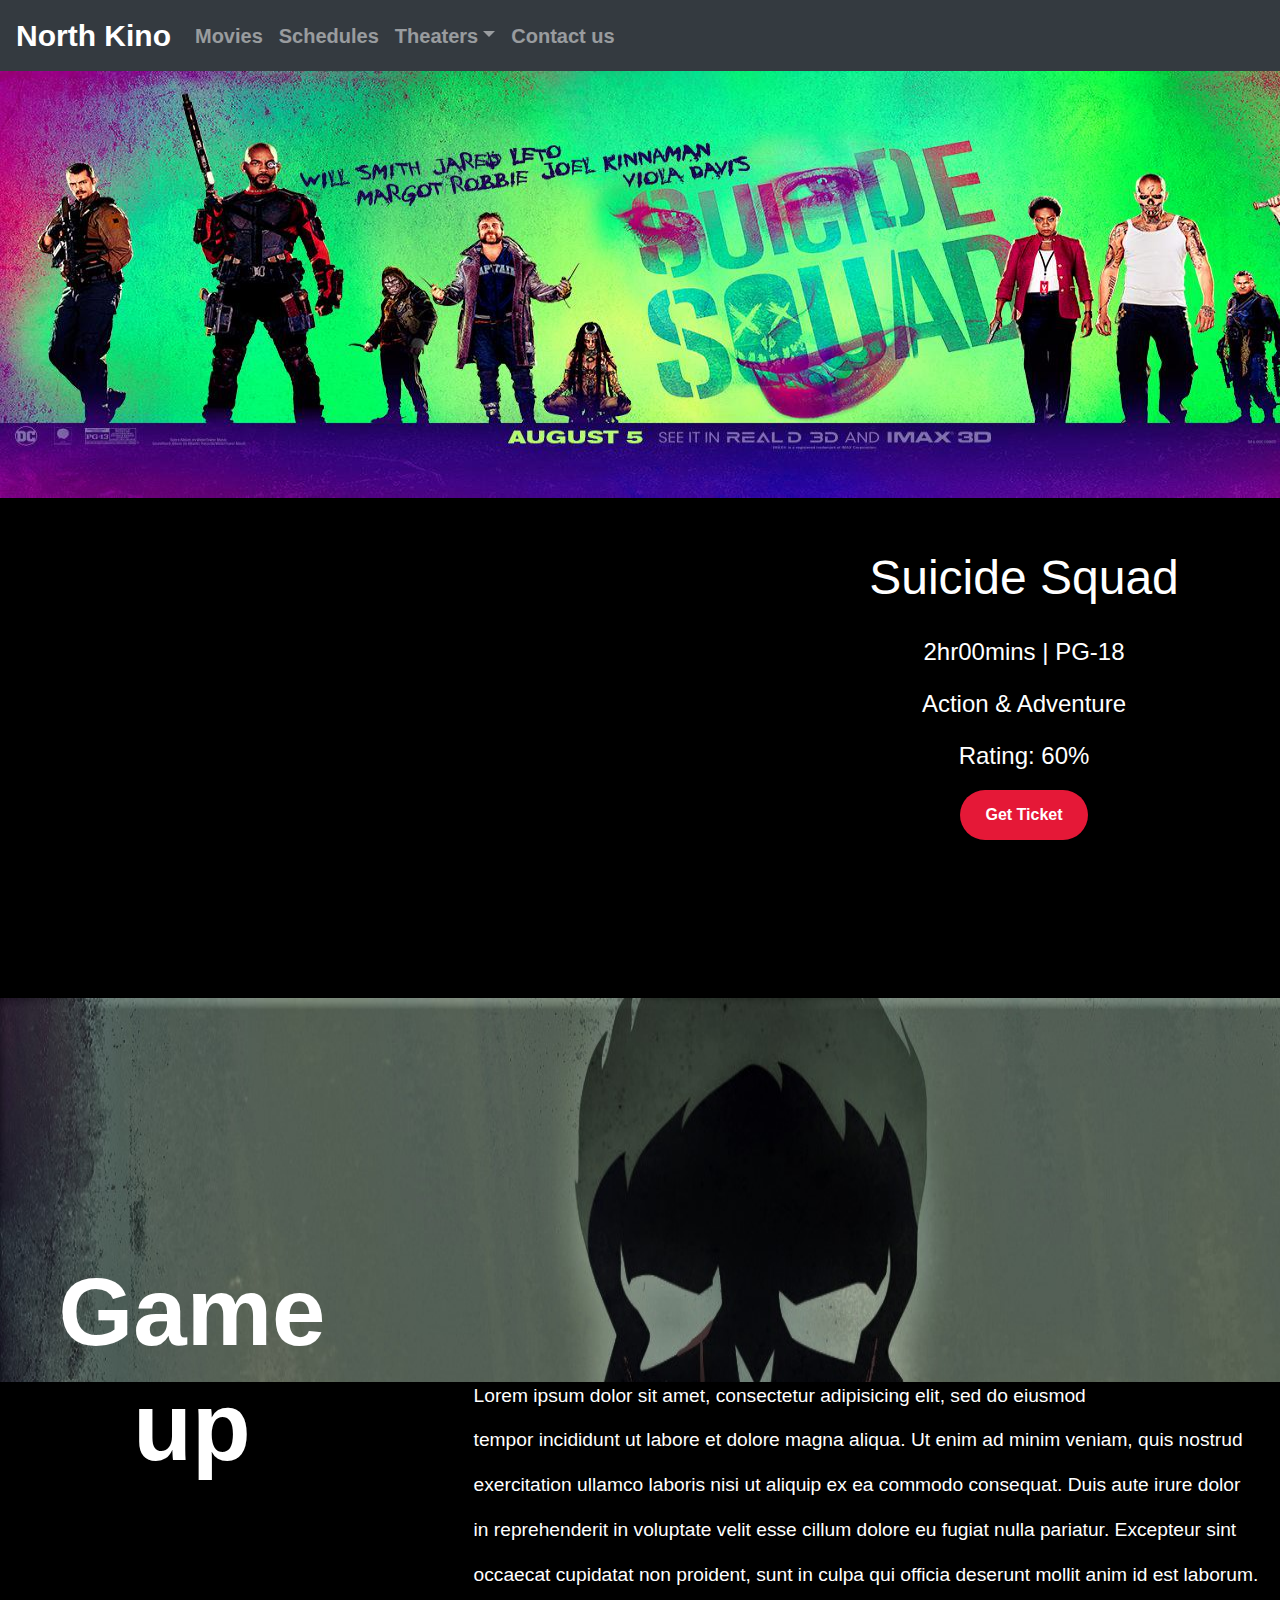
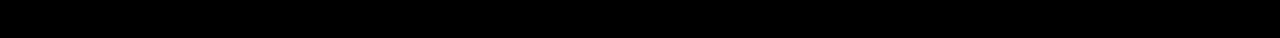
<file: MovieDetail4.html>
<!DOCTYPE html>
<html>
  <head>
    <meta charset="utf-8">
    <title>North Kino</title>

    <meta name="viewport" content="width=device-width, initial-scale=1">
      <link rel="stylesheet" href="css/bootstrap.min.css">
      <script src="https://ajax.googleapis.com/ajax/libs/jquery/3.2.1/jquery.min.js"></script>
      <script src="js/bootstrap.bundle.min.js" charset="utf-8"></script>
      <link rel="stylesheet" href="css/MovieDetail.css">
      <link rel="stylesheet" href="css/custom.css">
      <script src="gsapIntro_files/TweenMax.min.js.download" charset="utf-8"></script>
  </head>
  <body>
    <div id="navbar-movie">
      <nav class="navbar navbar-expand-md bg-dark navbar-dark">
        <!-- Brand -->
        <a class="navbar-brand" href="index.html">North Kino</a>

        <!-- Toggler/collapsibe Button -->
        <button class="navbar-toggler" type="button" data-toggle="collapse" data-target="#collapsibleNavbar">
          <span class="navbar-toggler-icon"></span>
        </button>

        <!-- Navbar links -->
        <div class="collapse navbar-collapse" id="collapsibleNavbar">
          <ul class="navbar-nav">
            <li class="nav-item">
              <a class="nav-link" href="index.html#two-tabs" id="Movies-nav">Movies</a>
            </li>
            <li class="nav-item">
              <a class="nav-link" href="Choose-Theaters.html">Schedules</a>
            </li>
            <li class="nav-item dropdown">
              <a class="nav-link dropdown-toggle" href="Choose-Theaters.html" id="navbardrop" data-toggle="dropdown">Theaters</a>
              <div class="dropdown-menu">
                <a class="dropdown-item" href="Helsinki.html">Helsinki</a>
                <a class="dropdown-item" href="Turku.html">Turku</a>
                <a class="dropdown-item" href="Tampere.html">Tampere</a>
                <a class="dropdown-item" href="Oulu.html">Oulu</a>
                <a class="dropdown-item" href="Rovaniemi,html">Rovaniemi</a>
              </div>
            </li>
            <li class="nav-item">
              <a class="nav-link" href="#">Contact us</a>
            </li>
          </ul>
        </div>
      </nav>

    </div>

    <div class="movie-banner">
      <img class="main-banner" src="image/4.jpg" alt="">
    </div>

    <div class="" id="trailer-container">
      <iframe id="trailer-video" src="https://www.youtube.com/embed/CmRih_VtVAs?ecver=1" frameborder="0"></iframe>
      <div class="" id="movie-info">
        <h1>Suicide Squad</h1>
        <p>2hr00mins | PG-18</p>
        <p>Action & Adventure</p>
        <p>Rating: 60%</p>
        <a href="MovieTicket4.html"><button class="get-ticket button" onclick="">Get Ticket</button></a>
      </div>
    </div>

    <div class="" id="movie-desc" style="background-image: url('image/back4.jpg'); background-size: 1500px 700px;">
      <div class="" id="catchy-title">
        <h1>Game up</h1>
      </div>
      <div class="" id="long-desc">
        <p class="first-line">Lorem ipsum dolor sit amet, consectetur adipisicing elit, sed do eiusmod</p>
        <p>tempor incididunt ut labore et dolore magna aliqua. Ut enim ad minim veniam, quis nostrud </p>
        <p> exercitation ullamco laboris nisi ut aliquip ex ea commodo consequat. Duis aute irure dolor </p>
        <p> in reprehenderit in voluptate velit esse cillum dolore eu fugiat nulla pariatur. Excepteur sint</p>
        <p> occaecat cupidatat non proident, sunt in culpa qui officia deserunt mollit anim id est laborum.</p>
      </div>
    </div>

    <script src="js/custom.js" charset="utf-8"></script>
    <script src="js/MovieDetail.js" charset="utf-8"></script>
  </body>
</html>
</file>
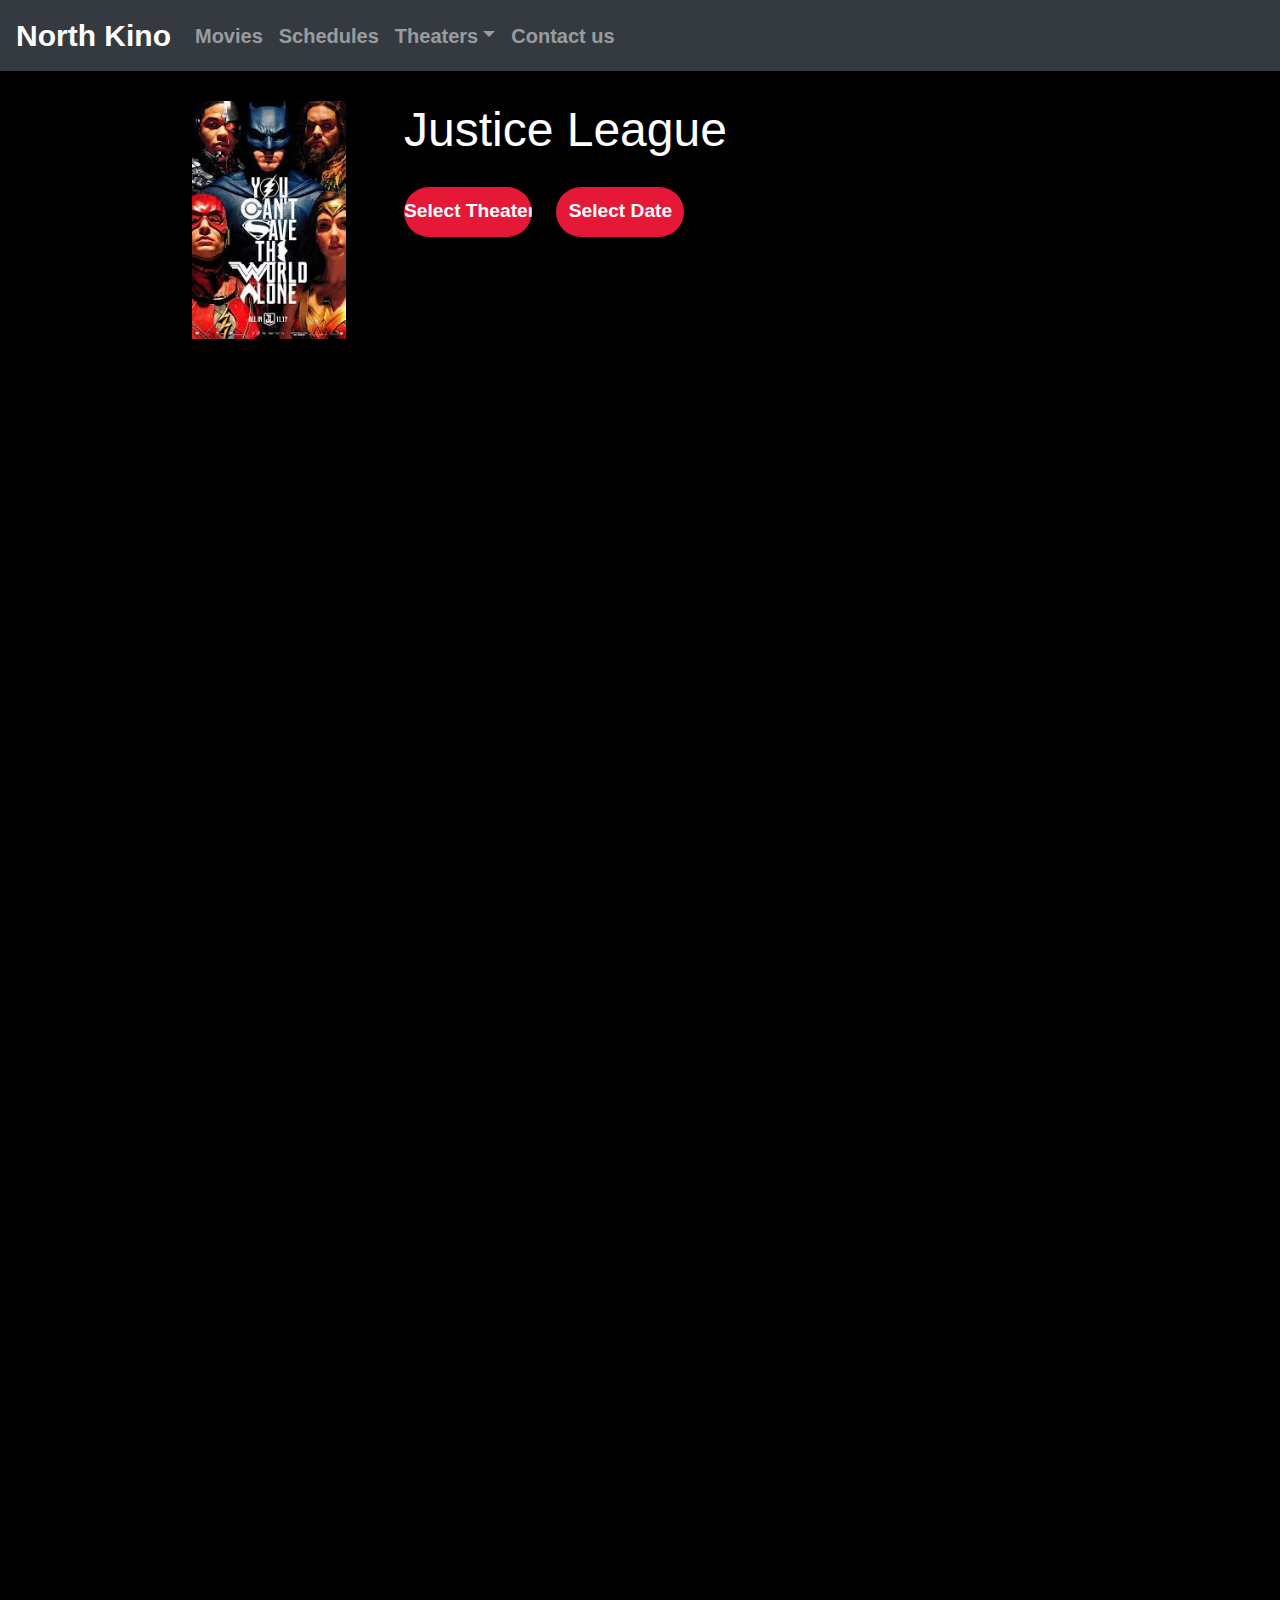
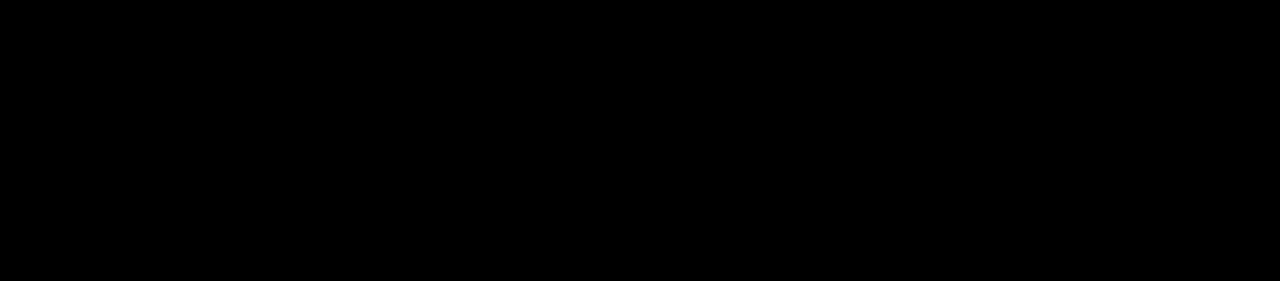
<file: MovieTicket1.html>
<!DOCTYPE html>
<html>
  <head>
    <meta charset="utf-8">
    <title>North Kino</title>

    <meta name="viewport" content="width=device-width, initial-scale=1">
      <link rel="stylesheet" href="css/bootstrap.min.css">
      <script src="https://ajax.googleapis.com/ajax/libs/jquery/3.2.1/jquery.min.js"></script>
      <script src="js/bootstrap.bundle.min.js" charset="utf-8"></script>
      <link rel="stylesheet" href="css/MovieTicket.css">
      <link rel="stylesheet" href="css/custom.css">
      <script src="gsapIntro_files/TweenMax.min.js.download" charset="utf-8"></script>
  </head>
  <body>
    <div id="navbar-movie">
      <nav class="navbar navbar-expand-md bg-dark navbar-dark">
        <!-- Brand -->
        <a class="navbar-brand" href="index.html">North Kino</a>

        <!-- Toggler/collapsibe Button -->
        <button class="navbar-toggler" type="button" data-toggle="collapse" data-target="#collapsibleNavbar">
          <span class="navbar-toggler-icon"></span>
        </button>

        <!-- Navbar links -->
        <div class="collapse navbar-collapse" id="collapsibleNavbar">
          <ul class="navbar-nav">
            <li class="nav-item">
              <a class="nav-link" href="index.html#two-tabs" id="Movies-nav">Movies</a>
            </li>
            <li class="nav-item">
              <a class="nav-link" href="Choose-Theaters.html">Schedules</a>
            </li>
            <li class="nav-item dropdown">
              <a class="nav-link dropdown-toggle" href="Choose-Theaters.html" id="navbardrop" data-toggle="dropdown">Theaters</a>
              <div class="dropdown-menu">
                <a class="dropdown-item" href="Helsinki.html">Helsinki</a>
                <a class="dropdown-item" href="Turku.html">Turku</a>
                <a class="dropdown-item" href="Tampere.html">Tampere</a>
                <a class="dropdown-item" href="Oulu.html">Oulu</a>
                <a class="dropdown-item" href="Rovaniemi,html">Rovaniemi</a>
              </div>
            </li>
            <li class="nav-item">
              <a class="nav-link" href="#">Contact us</a>
            </li>
          </ul>
        </div>
      </nav>

    </div>

    <div class="step-container" id="step-1">
      <img class="poster" src="image/poster1.jpg" alt="">

      <div class="name-option">
        <h1 class="name">Justice League</h1>

        <select id="ChoosePlace" class="select-style">
          <option>Select Theater</option>
          <option>Helsinki</option>
          <option>Turku</option>
          <option>Tampere</option>
          <option>Oulu</option>
          <option>Rovaniemi</option>
        </select>

        <select id="ChooseDate" class="select-style" onchange="showDate()">
          <option>Select Date</option>
          <option>25/12/2017</option>
          <option>26/12/2017</option>
          <option>27/12/2017</option>
          <option>28/12/2017</option>
          <option>29/12/2017</option>
        </select>

        <div class="time">
          <button class="time-button">8:45am/ Room 1</button>
          <button class="time-button">10:15am/ Room 1</button>
          <button class="time-button">11:45am/ Room 2</button>
        </div>
        <div class="time">
          <button class="time-button">9:45pm/ Room 3</button>
          <button class="time-button">10:45pm/ Room 1</button>
        </div>

        <a href="#step-2"><button id="next1" class="Next" onclick="showStep2()">Next</button></a>
      </div>
    </div>

    <div class="step-container" id="step-2">
      <h1>Choose the amount of ticket</h1>
      <p>Please contact us if you you want to buy large quantity.</p>
      <div class="adult-ticket">
        <img src="image/minus.png" alt="" onclick="decrementValue()">
        <h2 id="adult-number">0 Adult (€12)</h2>
        <img src="image/plus.png" alt="" onclick="incrementValue()">
      </div>

      <div class="adult-ticket" id="child-ticket">
        <img src="image/minus.png" alt="" onclick="decrementChild()">
        <h2 id="child-number">0 Child (€8)</h2>
        <img src="image/plus.png" alt="" onclick="incrementChild()">
      </div>

      <div class="Total">
        <h2 id="totalamount">Total:</h2>
      </div>

      <a href="#step-3"><button id="next2" class="Next" onclick="showStep3()">Next</button></a>
      <a href="#step-1"><button id="cancel2" class="Cancel" onclick="cancelStep2()">Cancel</button></a>
    </div>

    <div class="step-container" id="step-3">
      <h1>Payment method</h1>

      <form class="" action="index.html" method="post">
        <p>Card Owner</p>
        <input type="text" name="" value="">
        <p>Card Number</p>
        <input type="number" name="" value="">
        <p>Expiration Date</p>
        <input id="month" type="month">
        <p>CV Code</p>
        <input type="number" name="" value="" maxlength="3">
      </form>


      <a href="#"><button id="next3" class="Next" onclick="show()">Confirm</button></a>
      <a href="#step-2"><button id="cancel3" class="Cancel" onclick="cancelStep3()">Cancel</button></a>
    </div>

    <div class="hidden" id="popup">Your tickets have been reserved <br> <br>
      <button id="cancel4" class="closebutton" onclick="show()">Close</button>
    </div>

    <script src="js/MovieTicket.js" charset="utf-8"></script>
  </body>
</html>
</file>
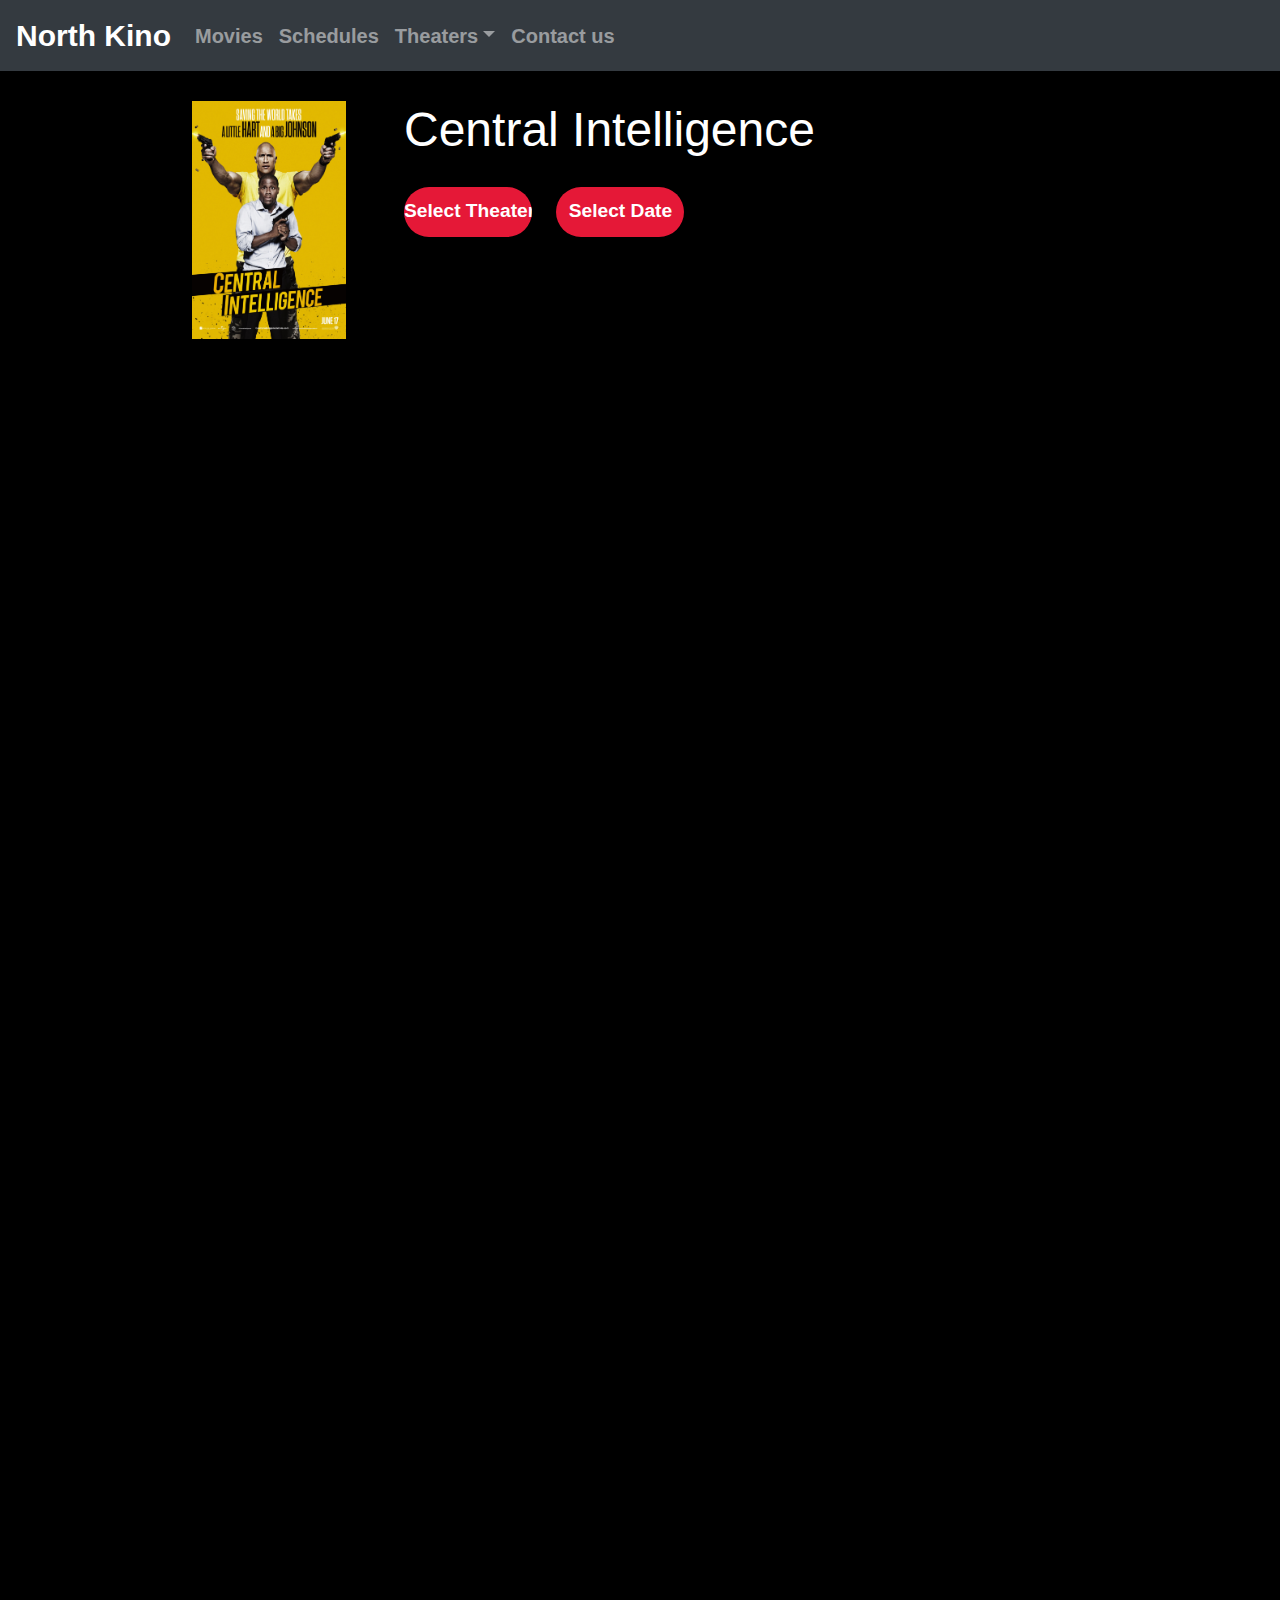
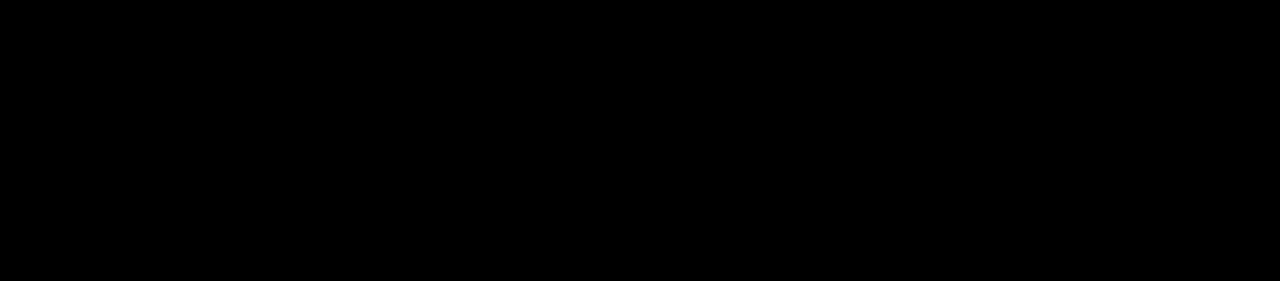
<file: MovieTicket2.html>
<!DOCTYPE html>
<html>
  <head>
    <meta charset="utf-8">
    <title>North Kino</title>

    <meta name="viewport" content="width=device-width, initial-scale=1">
      <link rel="stylesheet" href="css/bootstrap.min.css">
      <script src="https://ajax.googleapis.com/ajax/libs/jquery/3.2.1/jquery.min.js"></script>
      <script src="js/bootstrap.bundle.min.js" charset="utf-8"></script>
      <link rel="stylesheet" href="css/MovieTicket.css">
      <link rel="stylesheet" href="css/custom.css">
      <script src="gsapIntro_files/TweenMax.min.js.download" charset="utf-8"></script>
  </head>
  <body>
    <div id="navbar-movie">
      <nav class="navbar navbar-expand-md bg-dark navbar-dark">
        <!-- Brand -->
        <a class="navbar-brand" href="index.html">North Kino</a>

        <!-- Toggler/collapsibe Button -->
        <button class="navbar-toggler" type="button" data-toggle="collapse" data-target="#collapsibleNavbar">
          <span class="navbar-toggler-icon"></span>
        </button>

        <!-- Navbar links -->
        <div class="collapse navbar-collapse" id="collapsibleNavbar">
          <ul class="navbar-nav">
            <li class="nav-item">
              <a class="nav-link" href="index.html#two-tabs" id="Movies-nav">Movies</a>
            </li>
            <li class="nav-item">
              <a class="nav-link" href="Choose-Theaters.html">Schedules</a>
            </li>
            <li class="nav-item dropdown">
              <a class="nav-link dropdown-toggle" href="Choose-Theaters.html" id="navbardrop" data-toggle="dropdown">Theaters</a>
              <div class="dropdown-menu">
                <a class="dropdown-item" href="Helsinki.html">Helsinki</a>
                <a class="dropdown-item" href="Turku.html">Turku</a>
                <a class="dropdown-item" href="Tampere.html">Tampere</a>
                <a class="dropdown-item" href="Oulu.html">Oulu</a>
                <a class="dropdown-item" href="Rovaniemi,html">Rovaniemi</a>
              </div>
            </li>
            <li class="nav-item">
              <a class="nav-link" href="#">Contact us</a>
            </li>
          </ul>
        </div>
      </nav>

    </div>

    <div class="step-container" id="step-1">
      <img class="poster" src="image/poster2.jpg" alt="">

      <div class="name-option">
        <h1 class="name">Central Intelligence</h1>

        <select id="ChoosePlace" class="select-style">
          <option>Select Theater</option>
          <option>Helsinki</option>
          <option>Turku</option>
          <option>Tampere</option>
          <option>Oulu</option>
          <option>Rovaniemi</option>
        </select>

        <select id="ChooseDate" class="select-style" onchange="showDate()">
          <option>Select Date</option>
          <option>25/12/2017</option>
          <option>26/12/2017</option>
          <option>27/12/2017</option>
          <option>28/12/2017</option>
          <option>29/12/2017</option>
        </select>

        <div class="time">
          <button class="time-button">8:45am/ Room 1</button>
          <button class="time-button">10:15am/ Room 1</button>
          <button class="time-button">11:45am/ Room 2</button>
        </div>
        <div class="time">
          <button class="time-button">9:45pm/ Room 3</button>
          <button class="time-button">10:45pm/ Room 1</button>
        </div>

        <a href="#step-2"><button id="next1" class="Next" onclick="showStep2()">Next</button></a>
      </div>
    </div>

    <div class="step-container" id="step-2">
      <h1>Choose the amount of ticket</h1>
      <p>Please contact us if you you want to buy large quantity.</p>
      <div class="adult-ticket">
        <img src="image/minus.png" alt="" onclick="decrementValue()">
        <h2 id="adult-number">0 Adult (€12)</h2>
        <img src="image/plus.png" alt="" onclick="incrementValue()">
      </div>

      <div class="adult-ticket" id="child-ticket">
        <img src="image/minus.png" alt="" onclick="decrementChild()">
        <h2 id="child-number">0 Child (€8)</h2>
        <img src="image/plus.png" alt="" onclick="incrementChild()">
      </div>

      <div class="Total">
        <h2 id="totalamount">Total:</h2>
      </div>

      <a href="#step-3"><button id="next2" class="Next" onclick="showStep3()">Next</button></a>
      <a href="#step-1"><button id="cancel2" class="Cancel" onclick="cancelStep2()">Cancel</button></a>
    </div>

    <div class="step-container" id="step-3">
      <h1>Payment method</h1>

      <form class="" action="index.html" method="post">
        <p>Card Owner</p>
        <input type="text" name="" value="">
        <p>Card Number</p>
        <input type="number" name="" value="">
        <p>Expiration Date</p>
        <input id="month" type="month">
        <p>CV Code</p>
        <input type="number" name="" value="" maxlength="3">
      </form>


      <a href="#"><button id="next3" class="Next" onclick="show()">Confirm</button></a>
      <a href="#step-2"><button id="cancel3" class="Cancel" onclick="cancelStep3()">Cancel</button></a>
    </div>

    <div class="hidden" id="popup">Your tickets have been reserved <br> <br>
      <button id="cancel4" class="closebutton" onclick="show()">Close</button>
    </div>

    <script src="js/MovieTicket.js" charset="utf-8"></script>
  </body>
</html>
</file>
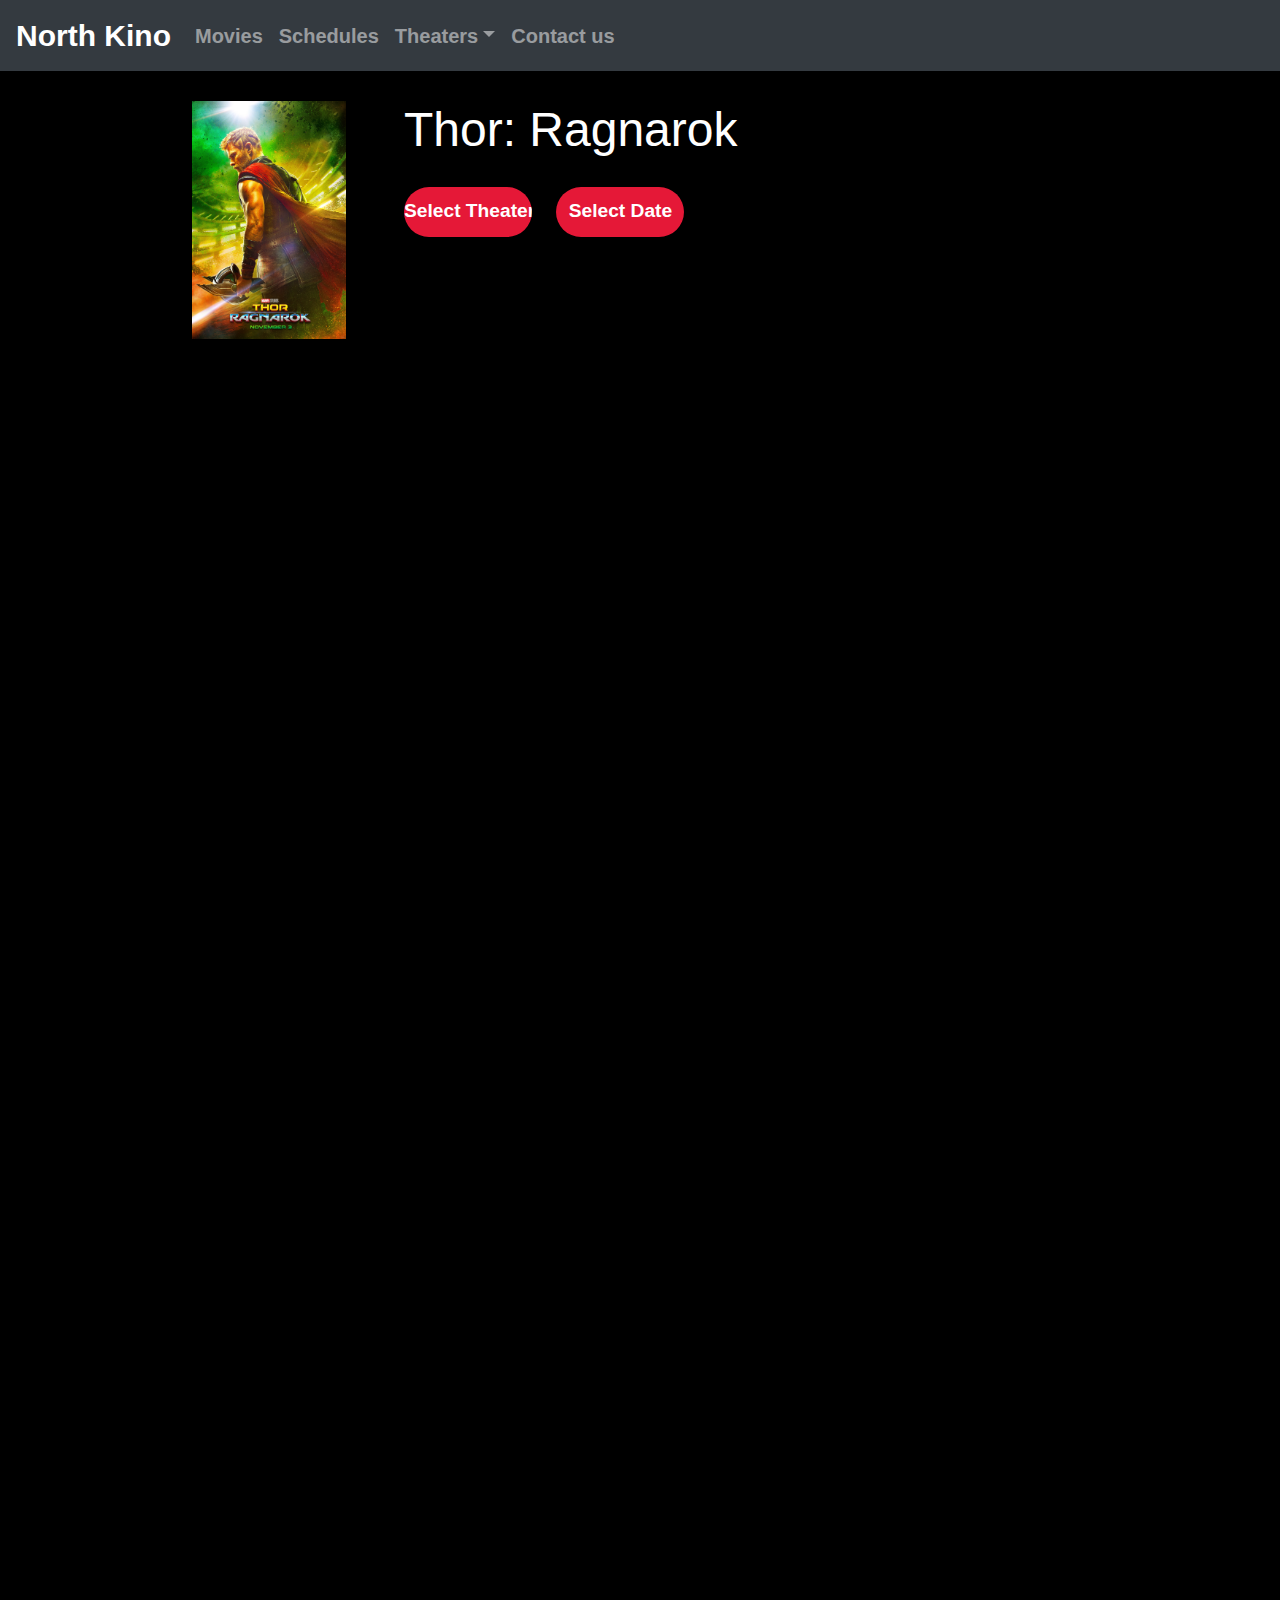
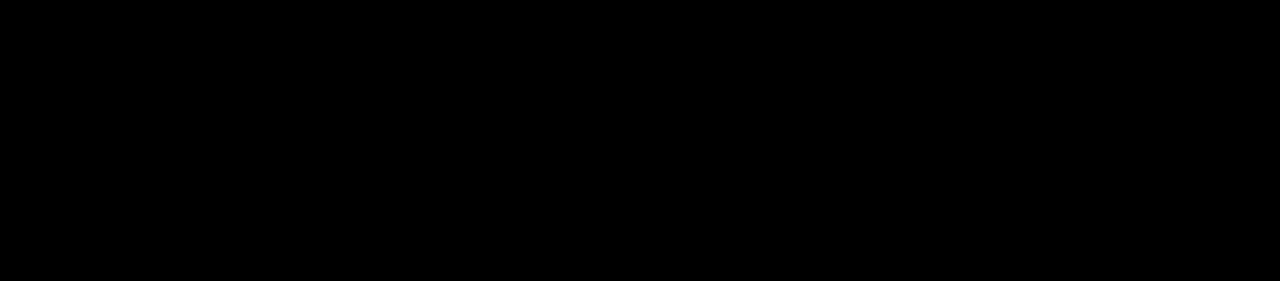
<file: MovieTicket3.html>
<!DOCTYPE html>
<html>
  <head>
    <meta charset="utf-8">
    <title>North Kino</title>

    <meta name="viewport" content="width=device-width, initial-scale=1">
      <link rel="stylesheet" href="css/bootstrap.min.css">
      <script src="https://ajax.googleapis.com/ajax/libs/jquery/3.2.1/jquery.min.js"></script>
      <script src="js/bootstrap.bundle.min.js" charset="utf-8"></script>
      <link rel="stylesheet" href="css/MovieTicket.css">
      <link rel="stylesheet" href="css/custom.css">
      <script src="gsapIntro_files/TweenMax.min.js.download" charset="utf-8"></script>
  </head>
  <body>
    <div id="navbar-movie">
      <nav class="navbar navbar-expand-md bg-dark navbar-dark">
        <!-- Brand -->
        <a class="navbar-brand" href="index.html">North Kino</a>

        <!-- Toggler/collapsibe Button -->
        <button class="navbar-toggler" type="button" data-toggle="collapse" data-target="#collapsibleNavbar">
          <span class="navbar-toggler-icon"></span>
        </button>

        <!-- Navbar links -->
        <div class="collapse navbar-collapse" id="collapsibleNavbar">
          <ul class="navbar-nav">
            <li class="nav-item">
              <a class="nav-link" href="index.html#two-tabs" id="Movies-nav">Movies</a>
            </li>
            <li class="nav-item">
              <a class="nav-link" href="Choose-Theaters.html">Schedules</a>
            </li>
            <li class="nav-item dropdown">
              <a class="nav-link dropdown-toggle" href="Choose-Theaters.html" id="navbardrop" data-toggle="dropdown">Theaters</a>
              <div class="dropdown-menu">
                <a class="dropdown-item" href="Helsinki.html">Helsinki</a>
                <a class="dropdown-item" href="Turku.html">Turku</a>
                <a class="dropdown-item" href="Tampere.html">Tampere</a>
                <a class="dropdown-item" href="Oulu.html">Oulu</a>
                <a class="dropdown-item" href="Rovaniemi,html">Rovaniemi</a>
              </div>
            </li>
            <li class="nav-item">
              <a class="nav-link" href="#">Contact us</a>
            </li>
          </ul>
        </div>
      </nav>

    </div>

    <div class="step-container" id="step-1">
      <img class="poster" src="image/poster3.jpg" alt="">

      <div class="name-option">
        <h1 class="name">Thor: Ragnarok</h1>

        <select id="ChoosePlace" class="select-style">
          <option>Select Theater</option>
          <option>Helsinki</option>
          <option>Turku</option>
          <option>Tampere</option>
          <option>Oulu</option>
          <option>Rovaniemi</option>
        </select>

        <select id="ChooseDate" class="select-style" onchange="showDate()">
          <option>Select Date</option>
          <option>25/12/2017</option>
          <option>26/12/2017</option>
          <option>27/12/2017</option>
          <option>28/12/2017</option>
          <option>29/12/2017</option>
        </select>

        <div class="time">
          <button class="time-button">8:45am/ Room 1</button>
          <button class="time-button">10:15am/ Room 1</button>
          <button class="time-button">11:45am/ Room 2</button>
        </div>
        <div class="time">
          <button class="time-button">9:45pm/ Room 3</button>
          <button class="time-button">10:45pm/ Room 1</button>
        </div>

        <a href="#step-2"><button id="next1" class="Next" onclick="showStep2()">Next</button></a>
      </div>
    </div>

    <div class="step-container" id="step-2">
      <h1>Choose the amount of ticket</h1>
      <p>Please contact us if you you want to buy large quantity.</p>
      <div class="adult-ticket">
        <img src="image/minus.png" alt="" onclick="decrementValue()">
        <h2 id="adult-number">0 Adult (€12)</h2>
        <img src="image/plus.png" alt="" onclick="incrementValue()">
      </div>

      <div class="adult-ticket" id="child-ticket">
        <img src="image/minus.png" alt="" onclick="decrementChild()">
        <h2 id="child-number">0 Child (€8)</h2>
        <img src="image/plus.png" alt="" onclick="incrementChild()">
      </div>

      <div class="Total">
        <h2 id="totalamount">Total:</h2>
      </div>

      <a href="#step-3"><button id="next2" class="Next" onclick="showStep3()">Next</button></a>
      <a href="#step-1"><button id="cancel2" class="Cancel" onclick="cancelStep2()">Cancel</button></a>
    </div>

    <div class="step-container" id="step-3">
      <h1>Payment method</h1>

      <form class="" action="index.html" method="post">
        <p>Card Owner</p>
        <input type="text" name="" value="">
        <p>Card Number</p>
        <input type="number" name="" value="">
        <p>Expiration Date</p>
        <input id="month" type="month">
        <p>CV Code</p>
        <input type="number" name="" value="" maxlength="3">
      </form>


      <a href="#"><button id="next3" class="Next" onclick="show()">Confirm</button></a>
      <a href="#step-2"><button id="cancel3" class="Cancel" onclick="cancelStep3()">Cancel</button></a>
    </div>

    <div class="hidden" id="popup">Your tickets have been reserved <br> <br>
      <button id="cancel4" class="closebutton" onclick="show()">Close</button>
    </div>

    <script src="js/MovieTicket.js" charset="utf-8"></script>
  </body>
</html>
</file>
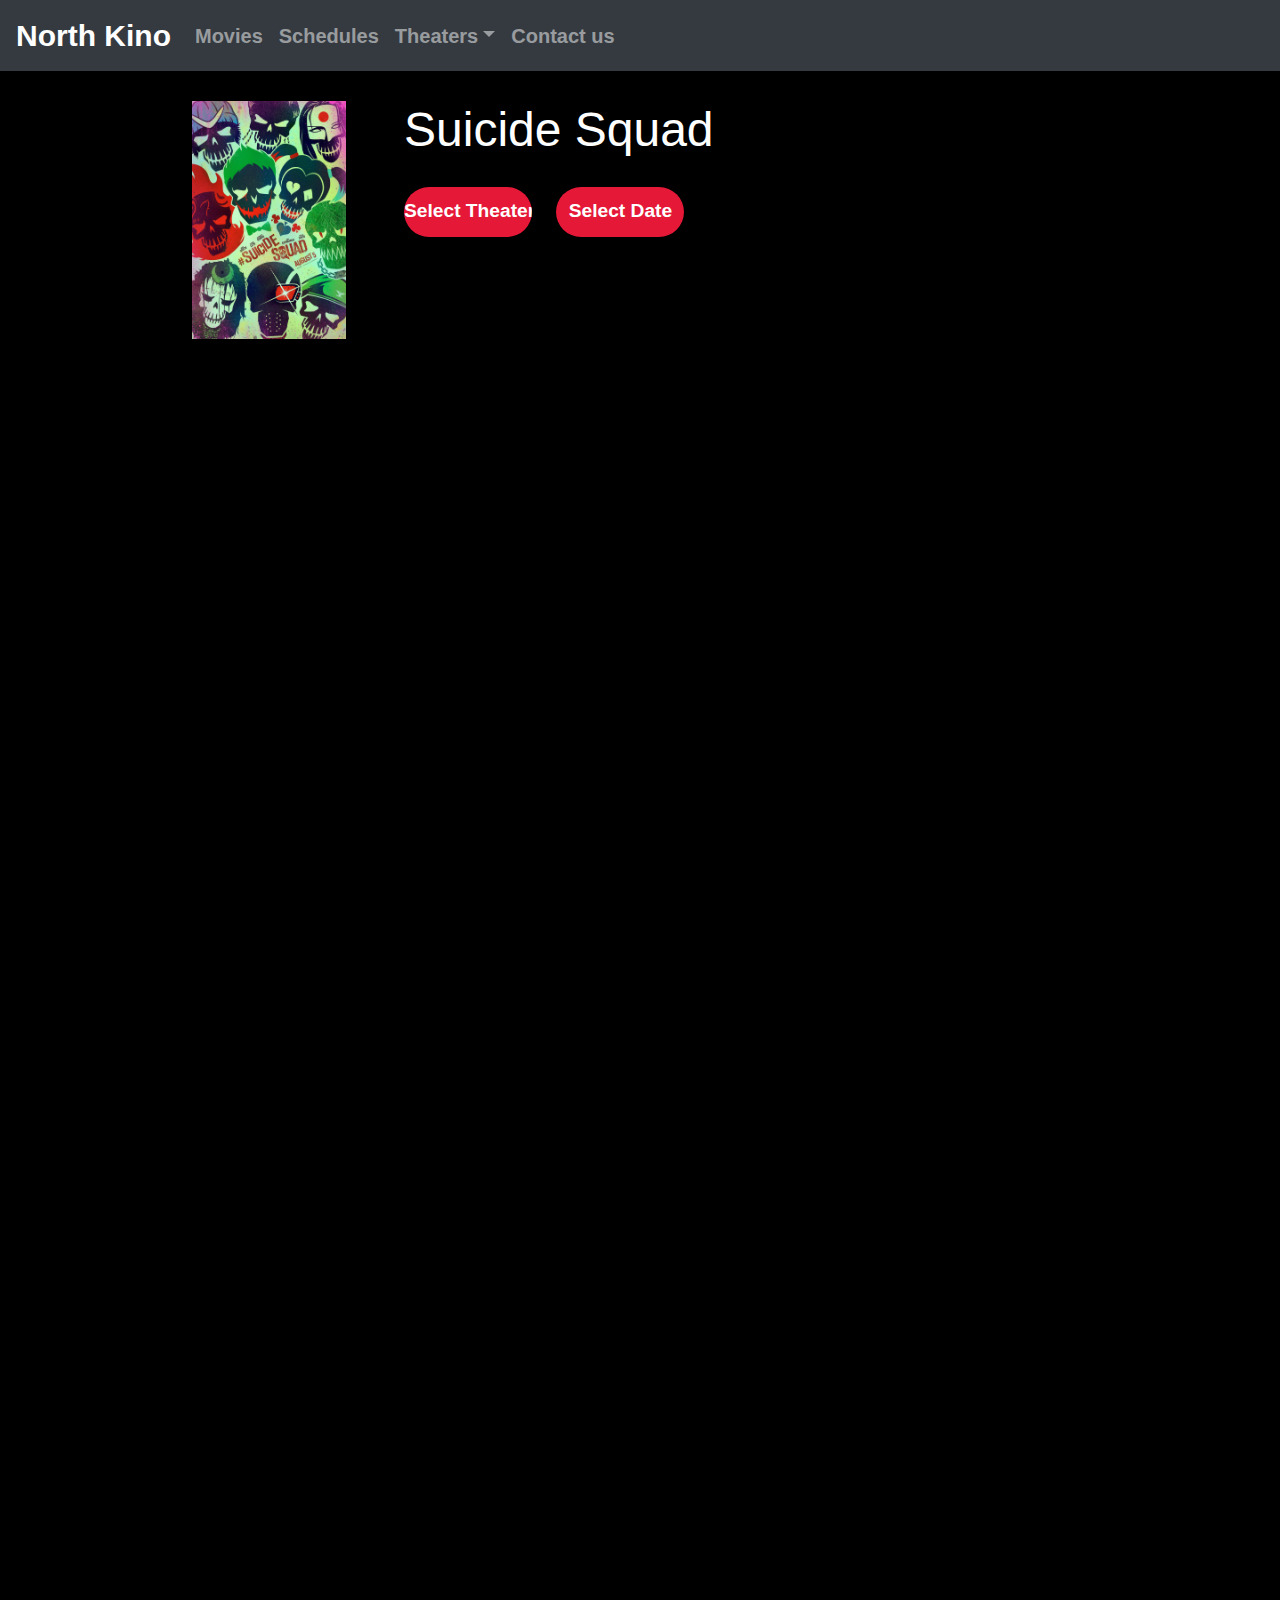
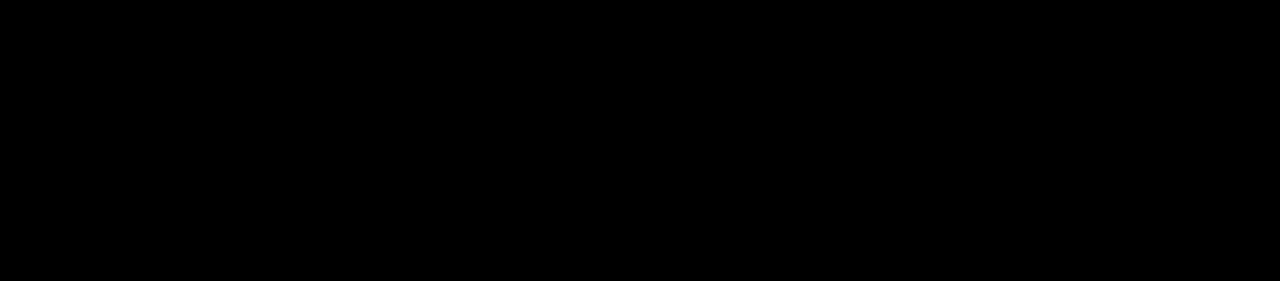
<file: MovieTicket4.html>
<!DOCTYPE html>
<html>
  <head>
    <meta charset="utf-8">
    <title>North Kino</title>

    <meta name="viewport" content="width=device-width, initial-scale=1">
      <link rel="stylesheet" href="css/bootstrap.min.css">
      <script src="https://ajax.googleapis.com/ajax/libs/jquery/3.2.1/jquery.min.js"></script>
      <script src="js/bootstrap.bundle.min.js" charset="utf-8"></script>
      <link rel="stylesheet" href="css/MovieTicket.css">
      <link rel="stylesheet" href="css/custom.css">
      <script src="gsapIntro_files/TweenMax.min.js.download" charset="utf-8"></script>
  </head>
  <body>
    <div id="navbar-movie">
      <nav class="navbar navbar-expand-md bg-dark navbar-dark">
        <!-- Brand -->
        <a class="navbar-brand" href="index.html">North Kino</a>

        <!-- Toggler/collapsibe Button -->
        <button class="navbar-toggler" type="button" data-toggle="collapse" data-target="#collapsibleNavbar">
          <span class="navbar-toggler-icon"></span>
        </button>

        <!-- Navbar links -->
        <div class="collapse navbar-collapse" id="collapsibleNavbar">
          <ul class="navbar-nav">
            <li class="nav-item">
              <a class="nav-link" href="index.html#two-tabs" id="Movies-nav">Movies</a>
            </li>
            <li class="nav-item">
              <a class="nav-link" href="Choose-Theaters.html">Schedules</a>
            </li>
            <li class="nav-item dropdown">
              <a class="nav-link dropdown-toggle" href="Choose-Theaters.html" id="navbardrop" data-toggle="dropdown">Theaters</a>
              <div class="dropdown-menu">
                <a class="dropdown-item" href="Helsinki.html">Helsinki</a>
                <a class="dropdown-item" href="Turku.html">Turku</a>
                <a class="dropdown-item" href="Tampere.html">Tampere</a>
                <a class="dropdown-item" href="Oulu.html">Oulu</a>
                <a class="dropdown-item" href="Rovaniemi,html">Rovaniemi</a>
              </div>
            </li>
            <li class="nav-item">
              <a class="nav-link" href="#">Contact us</a>
            </li>
          </ul>
        </div>
      </nav>

    </div>

    <div class="step-container" id="step-1">
      <img class="poster" src="image/poster4.jpg" alt="">

      <div class="name-option">
        <h1 class="name">Suicide Squad</h1>

        <select id="ChoosePlace" class="select-style">
          <option>Select Theater</option>
          <option>Helsinki</option>
          <option>Turku</option>
          <option>Tampere</option>
          <option>Oulu</option>
          <option>Rovaniemi</option>
        </select>

        <select id="ChooseDate" class="select-style" onchange="showDate()">
          <option>Select Date</option>
          <option>25/12/2017</option>
          <option>26/12/2017</option>
          <option>27/12/2017</option>
          <option>28/12/2017</option>
          <option>29/12/2017</option>
        </select>

        <div class="time">
          <button class="time-button">8:45am/ Room 1</button>
          <button class="time-button">10:15am/ Room 1</button>
          <button class="time-button">11:45am/ Room 2</button>
        </div>
        <div class="time">
          <button class="time-button">9:45pm/ Room 3</button>
          <button class="time-button">10:45pm/ Room 1</button>
        </div>

        <a href="#step-2"><button id="next1" class="Next" onclick="showStep2()">Next</button></a>
      </div>
    </div>

    <div class="step-container" id="step-2">
      <h1>Choose the amount of ticket</h1>
      <p>Please contact us if you you want to buy large quantity.</p>
      <div class="adult-ticket">
        <img src="image/minus.png" alt="" onclick="decrementValue()">
        <h2 id="adult-number">0 Adult (€12)</h2>
        <img src="image/plus.png" alt="" onclick="incrementValue()">
      </div>

      <div class="adult-ticket" id="child-ticket">
        <img src="image/minus.png" alt="" onclick="decrementChild()">
        <h2 id="child-number">0 Child (€8)</h2>
        <img src="image/plus.png" alt="" onclick="incrementChild()">
      </div>

      <div class="Total">
        <h2 id="totalamount">Total:</h2>
      </div>

      <a href="#step-3"><button id="next2" class="Next" onclick="showStep3()">Next</button></a>
      <a href="#step-1"><button id="cancel2" class="Cancel" onclick="cancelStep2()">Cancel</button></a>
    </div>

    <div class="step-container" id="step-3">
      <h1>Payment method</h1>

      <form class="" action="index.html" method="post">
        <p>Card Owner</p>
        <input type="text" name="" value="">
        <p>Card Number</p>
        <input type="number" name="" value="">
        <p>Expiration Date</p>
        <input id="month" type="month">
        <p>CV Code</p>
        <input type="number" name="" value="" maxlength="3">
      </form>


      <a href="#"><button id="next3" class="Next" onclick="show()">Confirm</button></a>
      <a href="#step-2"><button id="cancel3" class="Cancel" onclick="cancelStep3()">Cancel</button></a>
    </div>

    <div class="hidden" id="popup">Your tickets have been reserved <br> <br>
      <button id="cancel4" class="closebutton" onclick="show()">Close</button>
    </div>

    <script src="js/MovieTicket.js" charset="utf-8"></script>
  </body>
</html>
</file>
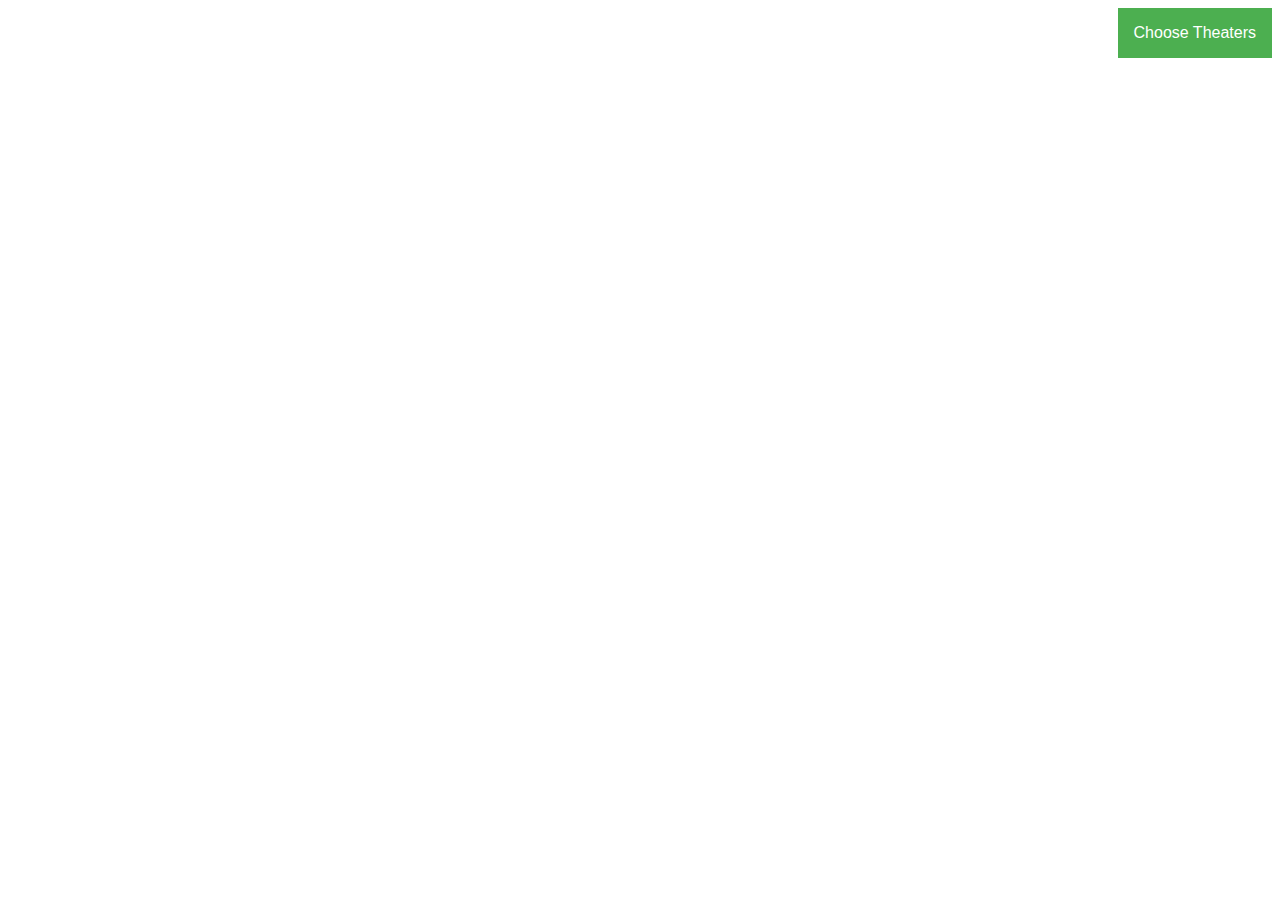
<file: test2.html>
<!DOCTYPE html>
<html>
  <head>
    <meta charset="utf-8">
    <title></title>
    <style media="screen">
    .dropbtn {
        background-color: #4CAF50;
        color: white;
        padding: 16px;
        font-size: 16px;
        border: none;
        cursor: pointer;
    }

    .dropbtn:hover, .dropbtn:focus {
        background-color: #3e8e41;
    }

    .dropdown {
        float: right;
        position: relative;
        display: inline-block;

    }

    .dropdown-content {
        display: none;
        position: absolute;
        background-color: #f9f9f9;
        min-width: 160px;
        overflow: auto;
        box-shadow: 0px 8px 16px 0px rgba(0,0,0,0.2);
        right: 0;
        z-index: 1;
    }

    .dropdown-content a {
        color: black;
        padding: 12px 16px;
        text-decoration: none;
        display: block;
    }

    .dropdown a:hover {background-color: #f1f1f1}

    .show {display:block;}

    </style>
  </head>
  <body>
    <div class="dropdown">
      <button id="theaters" onclick="myFunction()" class="dropbtn">Choose Theaters</button>
      <div id="myDropdown" class="dropdown-content">
        <a onclick="HomeValue()">Home</a>
        <a href="#about">About</a>
        <a href="#contact">Contact</a>
      </div>
    </div>

    <script type="text/javascript">
    /* When the user clicks on the button,
    toggle between hiding and showing the dropdown content */
    function myFunction() {
        document.getElementById("myDropdown").classList.toggle("show");
    }

    // Close the dropdown if the user clicks outside of it
    window.onclick = function(event) {
      if (!event.target.matches('.dropbtn')) {

        var dropdowns = document.getElementsByClassName("dropdown-content");
        var i;
        for (i = 0; i < dropdowns.length; i++) {
          var openDropdown = dropdowns[i];
          if (openDropdown.classList.contains('show')) {
            openDropdown.classList.remove('show');
          }
        }
      }
    }

    function HomeValue(){
      document.getElementById("theaters").selectedIndex = "home";
    }
    </script>
  </body>
</html>
</file>
<file: css/custom.css>
body {
  background: black;
  overflow-x: hidden;
}

.button:hover{
  cursor: pointer;
  transform: scale(1.1,1.1);
}

@font-face {
  font-family: Bebas;
  src: url('Font/Bebas/bebas.ttf') format('truetype'),
       url('Font/Bebas/bebas.woff') format('woff');
}

#navbar-movie{
  font-weight: bold;
}

.navbar-collapse{
  font-size: 20px;
}

.navbar-brand{
  font-size: 30px;
}

.movie-banner-container{
  width: 15000px;
  height: 33.33vw;
  min-width: 700px;
  display: inline-block;
}

.movie-banner{
  width: 100vw;
  height: 33.33vw;
  min-width: 700px;
}

#movie-banner-1, #movie-banner-6{
  clip-path: inset(0vw 80vw 0px 0vw);
  margin-right: -100.25vw;
}

#movie-banner-2, #movie-banner-7{
  clip-path: inset(0vw 60vw 0px 20vw);
  margin-right: -100.25vw;
}

#movie-banner-3, #movie-banner-8{
  clip-path: inset(0vw 40vw 0px 40vw);
  margin-right: -100.25vw;
}

#movie-banner-4, #movie-banner-9{
  clip-path: inset(0vw 20vw 0px 60vw);
  margin-right: -100.25vw;
}

#movie-banner-5, #movie-banner-10{
  clip-path: inset(0vw 0vw 0px 80vw);

}

#minimize-button{
  min-width: 100px;
  height: 50px;
  width: 10vw;
  margin: 40px 45vw;
  color: white;
  text-align: center;
  font-size: 1rem;
  background-color: #E51837;
  font-weight: bold;
  border: none;
  border-radius: 30px;
}


#two-tabs{
  width: 30vw;
  height: 50px;
  min-width: 200px;
  margin: 20px 35vw;
}

.tab-button-1{
  width: 15vw;
  min-width: 100px;
  font-size: 1.5rem;
  border-radius: 4rem;
}

.btn:active, .active{
    background-color: black !important;
    color: white;
    border: 1px solid white !important;
}

.movie-poster{
  width: 12vw;
  height: 18.6vw;
  min-width: 90px;
}

.movie-poster-container{
  width: 60vw;
  height: 18.6vw;
  min-width: 450px;
  margin: 50px 20vw 20px 20vw;
  display: flex;
  justify-content: space-between;
}

.button-container{
  width: 58vw;
  height: 50px;
  margin: 45px 21vw 20px 21vw;
  min-width: 450px;
  display: flex;
  justify-content: space-between;
}

.get-ticket{
   min-width: 50px;
   height: 50px;
   width: 10vw;
   color: white;
   text-align: center;
   font-size: 1rem;
   background-color: #E51837;
   font-weight: bold;
   border: none;
   border-radius: 30px;
 }

 .title-container{
   width: 58vw;
   height: 25px;
   margin: 20px 21vw 20px 21vw;
   min-width: 450px;
   display: flex;
   justify-content: space-between;
   text-align: center;
 }

 p.title-under, p.title-under-left{
   min-width: 50px;
   height: 50px;
   width: 10vw;
   font-size: 1.4rem;
   color: white;
 }
</file>
<file: css/choose.css>
.get-ticket:hover{
  transform: scale(1.1,1.1);
}

.button-container-choose{
  width: 70vw;
  height: 100px;
  min-width: 700px;
  margin-left: 15vw;
  display: inline-block;
  padding-left: 25vw;
}

.select-style{
  margin-top: 20px;
  min-width: 50px;
  height: 50px;
  width: 10vw;
  color: white;
  text-align-last: center;
  font-size: 1.2rem;
  background-color: #E51837;
  font-weight: bold;
  border: none;
  border-radius: 30px;
  outline: none;
}

select{
  -webkit-appearance: none;
    -moz-appearance: none;
}

.select-style option{
  background-color: black;
}

.choose-theater-movie-container{
  width: 70vw;
  margin-left: 15vw;
  margin-bottom: 40px;
}

.poster{
  width: 12vw;
  height:18.6vw;
  min-width: 90px;
  min-height: 140px;
}

.name-option{
  width: 55vw;
  float: right;
  margin-left: 20px;
  color: white;
}

.name{
    margin-bottom: 10px;
}

.time-button{
  min-width: 50px;
  height: 50px;
  width: 10vw;
  color: white;
  text-align: center;
  font-size: 1.6rem;
  background-color: transparent;
  font-weight: bold;
  border: 2px solid white;
  border-radius: 30px;
  margin-right: 20px;
  margin-bottom: 30px;
}

#all-current-movie{
  opacity: 0;
  margin-top: 100vh;
  transition: all 1s;
}
</file>
<file: css/MovieDetail.css>
body {
  background: black;
}

.button:hover{
  cursor: pointer;
  transform: scale(1.2,1.2);
}

.movie-banner{
  width: 100vw;
  height: 33.33vw;
  min-width: 700px;
}

.main-banner{
    width: 100vw;
    height: 33.33vw;
    min-width: 1500px;
}

#trailer-container{
  display: inline-block;
  width: 100vw;
  height: 33.33vw;
  min-width: 700px;
  min-height: 500px;
}

#trailer-video{
  width: 60vw;
  height: 30vw;
  min-width: 420px;
}

#movie-info{
  float: right;
  width: 40vw;
  height: 30vw;
  min-width: 280px;
  min-height: 210px;
  color: white;
  text-align: center;
}

#movie-info h1{
  line-height: 200%;
  font-size: 3rem;
  margin-top: 2rem;
}

#movie-info p{
  font-size: 1.5rem;
}

.get-ticket{
   min-width: 50px;
   height: 50px;
   width: 10vw;
   color: white;
   text-align: center;
   font-size: 1rem;
   background-color: #E51837;
   font-weight: bold;
   border: none;
   border-radius: 30px;
 }

#movie-desc{
  display: inline-block;
  width: 100vw;
  height: 33.33vw;
  min-width: 700px;
  height: 30vw;
  min-height: 210px;
}

#catchy-title{
  float: left;
  width: 30vw;
  height: 30vw;
  min-width: 210px;
  min-height: 210px;
  color: white;
  text-align: center;
}

#catchy-title h1{
  font-size: 6rem;
  font-weight: bold;
  margin-top: 20vw;
}

#long-desc{
  float: right;
  width: 70vw;
  height: 30vw;
  min-width: 450px;
  min-height: 210px;
  color: white;
  text-align: justify;
  margin-top: 20vw;
}

#long-desc p{
  font-size: 1.2rem;
  margin-left: 7vw;
}

p.first-line{
  margin-top: 10vw;
}
</file>
<file: css/MovieTicket.css>
button:focus{
  outline: none;
}

button:hover{
  cursor: pointer;
  transform: scale(1.1,1.1);
}

.step-container{
  width: 70vw;
  height: 420px;
  min-width: 700px;
  margin-left: 15vw;
  display: inline-block;
}

#step-1{
  margin-top: 30px;
}

.poster{
  width: 12vw;
  height:18.6vw;
  min-width: 90px;
  min-height: 140px;
}

.name-option{
  float: right;
  width: 40vw;
  height: 9.3vw;
  min-width: 300px;
  min-height: 140px;
  margin-right: 15vw;
}

.name{
  margin-left: 20px;
  color: white;
  font-size: 3rem;
}

.select-style{
  margin-top: 20px;
  margin-left: 20px;
  min-width: 50px;
  height: 50px;
  width: 10vw;
  color: white;
  text-align-last: center;
  font-size: 1.2rem;
  background-color: #E51837;
  font-weight: bold;
  border: none;
  border-radius: 30px;
  outline: none;
}

select{
  -webkit-appearance: none;
    -moz-appearance: none;
}

.select-style option{
  background-color: black;
}

.time{
  margin-top: 30px;
  margin-left: 20px;
  display: none;
}

.time-button{
  min-width: 50px;
  height: 100px;
  width: 10vw;
  color: white;
  text-align: center;
  font-size: 1.6rem;
  background-color: transparent;
  font-weight: bold;
  border: 2px solid white;
  border-radius: 30px;
  margin-right: 20px;
}

.time-button:focus{
  outline: none;
  background-color: #E51837;
  border: none;
}

.Next{
  min-width: 50px;
  height: 50px;
  width: 10vw;
  color: white;
  text-align: center;
  font-size: 1.6rem;
  background-color: green;
  font-weight: bold;
  border: none;
  border-radius: 30px;
  margin-top: 30px;
  margin-left: 20px;
}

.Cancel{
  min-width: 50px;
  height: 50px;
  width: 10vw;
  color: white;
  text-align: center;
  font-size: 1.6rem;
  background-color: #D62D1A;
  font-weight: bold;
  border: none;
  border-radius: 30px;
  margin-top: 30px;
  margin-left: 20px;
}

#next1{
  display: none;
}

#step-2{
  height: 600px;
  color: white;
  margin-top: 80px;
  text-align: center;
  transform-origin: left;
  transform: rotateY(180deg);
  transition: all 1s;
  opacity: 0;
  background-color: white;
}

#step-2 h1{
  margin-bottom: 30px;
}

.adult-ticket{
  text-align: center;
  width: 70vw;
}

.adult-ticket h2{
  display: inline-block;
  vertical-align: middle;
  font-size: 3rem;
  margin-left: 30px;
  margin-right: 30px;
  margin-top: 30px;
}

.adult-ticket img{
  display: inline-block;
  vertical-align: middle;
  margin-top: 30px;
}

#child-ticket{
  margin-top: 60px;
}

.Total{
  margin-top: 50px;
}

#step-3{
  height: 600px;
  color: white;
  margin-top: 80px;
  text-align: center;
  transform-origin: left;
  transform: rotateY(180deg);
  transition: all 1s;
  opacity: 0;
  background-color: white;
}

#step-3 form{
  text-align: left;
  margin-left: 30vw;
}

input{
  width: 200px;
}

#step-3 p{
  font-size: 1rem;
  font-weight: bold;
}

#cancel4{
  min-width: 100px;
  height: 50px;
  width: 10vw;
  color: white;
  text-align: center;
  font-size: 1rem;
  background-color: #E51837;
  font-weight: bold;
  border: none;
  border-radius: 30px;
}

.hiddenbutton{
  visibility: hidden;
}

.hidden{
  height: 150px;
  visibility: hidden;
  width: 300px;
  background-color: black;
  color: white;
  text-align: center;
  border-radius: 20px;
  padding: 8px 0;
  position: absolute;
  z-index: 1;
  left: 50%;
  top: 50%;
  margin-left: -80px;
  transition: all 1s;
  font-size: 1.2rem;
  border: 1px solid white;
}

.show {
visibility: visible;
transform: translateY(-20vh);
}
</file>
